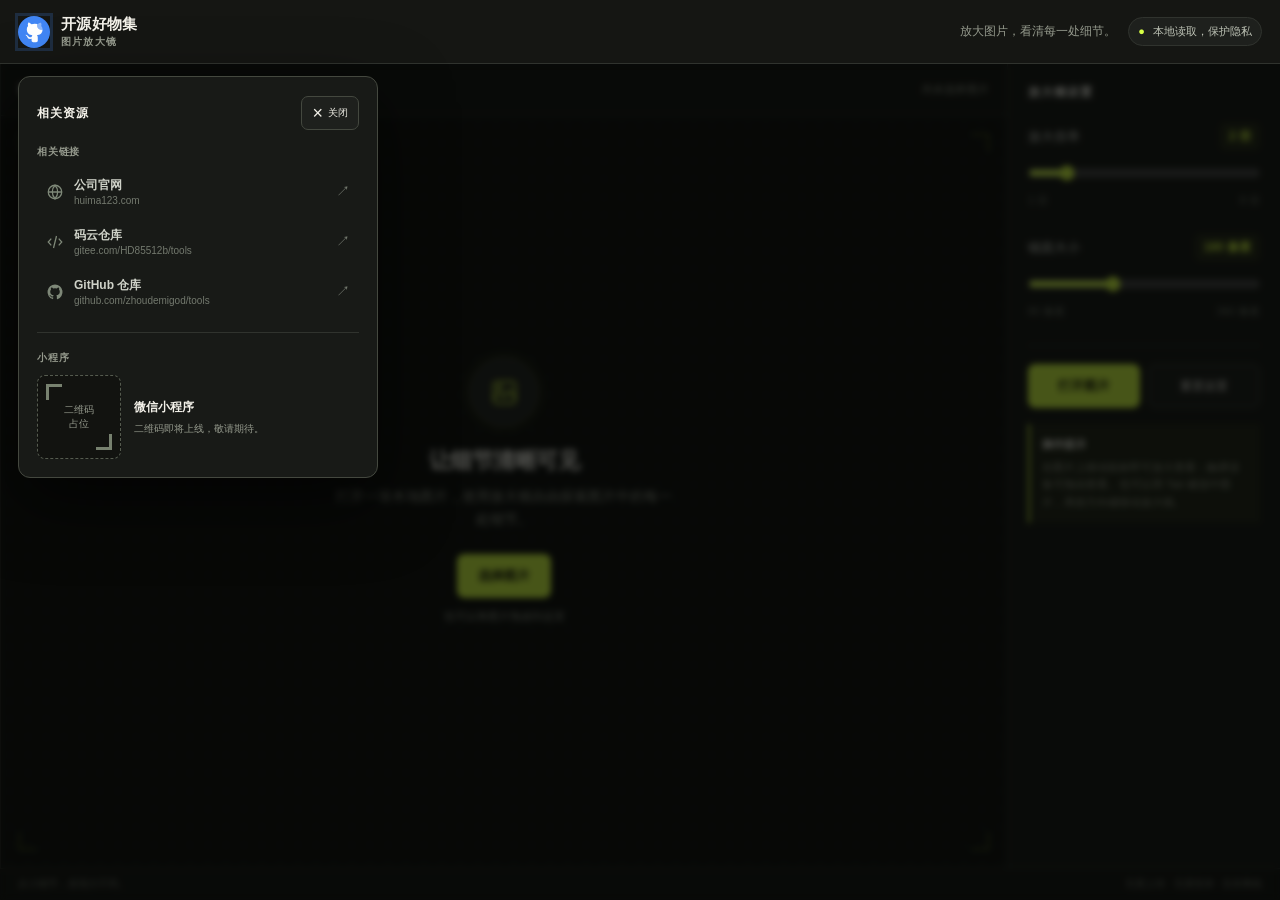
<file: image-magnifier/index.html>
<!doctype html>
<html lang="zh-CN">
<head>
  <meta charset="utf-8">
  <meta name="viewport" content="width=device-width, initial-scale=1">
  <title>图片放大镜 — 看清每一处细节</title>
  <style>
    /* Shared colors and measurements keep the offline interface consistent. */
    :root { color-scheme: light; font-family: Inter, "Segoe UI", sans-serif; color: #24312c; background: #f5f6f2; accent-color: #34765a; }
    * { box-sizing: border-box; }
    body { margin: 0; }
    button, input { font: inherit; }
    button { cursor: pointer; }
    button:focus-visible, input:focus-visible, .image-wrap:focus-visible { outline: 3px solid #6aab89; outline-offset: 5px; }
    .app { max-width: 1520px; margin: auto; padding: 20px 24px 12px; }
    header { min-height: 48px; display: flex; justify-content: space-between; align-items: center; gap: 24px; margin-bottom: 16px; }
    .brand { display: inline-flex; align-items: center; gap: 11px; color: #315c8d; }
    .brand-logo { width: 34px; height: 34px; flex: 0 0 auto; }
    .brand-copy { display: flex; align-items: baseline; gap: 12px; }
    .brand-name { color: #4186f5; font-size: 16px; font-weight: 750; letter-spacing: .04em; }
    h1 { color: #24312c; font-size: 15px; font-weight: 550; letter-spacing: 0; margin: 0; padding-left: 12px; border-left: 1px solid #d8dfd8; }
    .header-note { display: flex; align-items: center; gap: 18px; }
    p { color: #738078; line-height: 1.6; margin: 0; font-size: 14px; }
    .privacy { font-size: 12px; color: #65766a; white-space: nowrap; }
    .privacy::before { content: '●'; color: #47946a; margin-right: 8px; }
    .layout { display: grid; grid-template-columns: 200px minmax(0, 1fr) 272px; gap: 14px; align-items: start; transition: grid-template-columns 180ms ease; }
    .layout.resources-collapsed { grid-template-columns: 54px minmax(0, 1fr) 272px; }
    .viewer, aside { border: 1px solid #dee4dc; border-radius: 12px; background: #fff; overflow: hidden; }
    .viewer { min-width: 0; }
    .bar { min-height: 48px; border-bottom: 1px solid #e8ece5; padding: 12px 18px; display: flex; align-items: center; justify-content: space-between; gap: 14px; font-size: 12px; color: #738078; }
    #filename { overflow: hidden; text-overflow: ellipsis; white-space: nowrap; color: #344b3c; }
    #dimensions { white-space: nowrap; }
    .stage { height: clamp(520px, calc(100vh - 190px), 780px); padding: 24px; display: flex; align-items: center; justify-content: center; background-color: #fafbf8; background-image: radial-gradient(#dce2d9 .7px, transparent .7px); background-size: 14px 14px; }
    .stage.dragging { background-color: #e5f0e8; outline: 2px dashed #34765a; outline-offset: -10px; }
    .empty { text-align: center; max-width: 310px; }
    .icon { margin: 0 auto 22px; width: 64px; height: 64px; border: 1px solid #d8e5d9; border-radius: 18px; display: grid; place-items: center; background: #eff5ed; color: #34765a; }
    .empty h2 { font-size: 21px; font-weight: 550; letter-spacing: -.025em; margin: 0 0 10px; }
    .primary { border: 0; border-radius: 8px; background: #34765a; color: white; padding: 12px 20px; font-weight: 600; font-size: 13px; }
    .primary:hover { background: #285e47; }
    .empty .primary { margin: 24px 0 12px; }
    .small { font-size: 11px; }
    .image-wrap { position: relative; max-width: 100%; line-height: 0; touch-action: none; cursor: crosshair; }
    #photo { display: block; max-width: 100%; max-height: min(732px, calc(100vh - 238px)); width: auto; height: auto; user-select: none; }
    #lens { position: absolute; pointer-events: none; border: 3px solid white; border-radius: 50%; box-shadow: 0 0 0 1px #304b3e55, 0 8px 24px #172c3c33; background-repeat: no-repeat; background-color: #edf0eb; }
    #lens::after { content: ''; position: absolute; width: 12px; height: 12px; top: 50%; left: 50%; transform: translate(-50%, -50%); border: 1px solid #ffffffc0; border-radius: 50%; box-shadow: 0 0 0 1px #0003; }
    aside { padding: 20px; }
    aside h2 { margin: 0 0 22px; font-size: 15px; font-weight: 650; }
    .resource-panel { min-width: 0; padding: 14px; transition: padding 180ms ease; }
    .resource-panel-header { display: flex; align-items: center; justify-content: space-between; gap: 8px; min-height: 34px; }
    .resource-panel-header h2 { margin: 0; color: #344b3c; font-size: 14px; white-space: nowrap; }
    .panel-toggle { min-width: 36px; min-height: 36px; display: inline-flex; align-items: center; justify-content: center; gap: 5px; border: 1px solid #dbe2d8; border-radius: 7px; background: #fff; color: #526257; font-size: 11px; }
    .panel-toggle:hover { color: #315c8d; background: #f3f6f2; }
    .panel-toggle:focus-visible { outline: 3px solid #6aab89; outline-offset: 2px; }
    .toggle-icon { font-size: 18px; line-height: 1; }
    .resource-panel-body { margin-top: 12px; }
    .resources-collapsed .resource-panel { padding: 10px 8px; }
    .resources-collapsed .panel-title, .resources-collapsed .toggle-text { display: none; }
    .control { margin-bottom: 24px; }
    .label-row { display: flex; align-items: center; justify-content: space-between; font-size: 13px; margin-bottom: 15px; }
    output { font-size: 12px; font-weight: 650; background: #edf4ed; padding: 5px 9px; border-radius: 6px; color: #34765a; }
    input[type=range] { width: 100%; margin: 0; cursor: pointer; }
    .ends { display: flex; justify-content: space-between; color: #8a958d; font-size: 11px; margin-top: 8px; }
    .buttons { border-top: 1px solid #e8ece5; padding-top: 18px; display: grid; grid-template-columns: 1fr 1fr; gap: 8px; }
    .secondary { border: 1px solid #dbe2d8; border-radius: 8px; background: white; padding: 11px; color: #526257; font-size: 12px; }
    .secondary:hover { background: #f5f7f2; }
    .tip { background: #f4f7f0; border-radius: 8px; padding: 12px; margin-top: 16px; font-size: 11px; }
    .tip strong { display: block; color: #526b53; margin-bottom: 5px; font-weight: 600; }
    .resource-section { border-top: 1px solid #e8ece5; margin-top: 18px; padding-top: 18px; }
    .resource-panel .resource-section:first-child { margin-top: 0; padding-top: 0; border-top: 0; }
    .section-heading { display: block; margin-bottom: 10px; color: #7b877f; font-size: 11px; font-weight: 650; letter-spacing: .08em; }
    .resource-list { display: grid; gap: 5px; }
    .resource-link { min-height: 42px; display: flex; align-items: center; gap: 10px; padding: 8px 9px; border-radius: 7px; color: #31433a; text-decoration: none; transition: background-color 160ms ease, color 160ms ease; }
    .resource-link:hover { color: #315c8d; background: #f3f6f2; }
    .resource-link:focus-visible { outline: 3px solid #6aab89; outline-offset: 2px; }
    .resource-icon { width: 18px; height: 18px; flex: 0 0 auto; color: #5d7166; }
    .resource-copy { min-width: 0; display: grid; gap: 1px; }
    .resource-copy strong { font-size: 12px; font-weight: 650; }
    .resource-copy span { overflow: hidden; color: #89938d; font-size: 10px; text-overflow: ellipsis; white-space: nowrap; }
    .resource-arrow { margin-left: auto; color: #9da69f; font-size: 14px; }
    .qr-block { display: grid; grid-template-columns: 84px 1fr; align-items: center; gap: 13px; }
    .qr-placeholder { width: 84px; height: 84px; position: relative; display: grid; place-items: center; border: 1px dashed #aebbb2; border-radius: 8px; background: #f8faf7; color: #849087; font-size: 10px; text-align: center; }
    .qr-placeholder::before, .qr-placeholder::after { content: ''; position: absolute; width: 13px; height: 13px; border: 3px solid #567263; }
    .qr-placeholder::before { top: 8px; left: 8px; border-right: 0; border-bottom: 0; }
    .qr-placeholder::after { right: 8px; bottom: 8px; border-top: 0; border-left: 0; }
    .qr-copy strong { display: block; margin-bottom: 5px; color: #344b3c; font-size: 12px; }
    .qr-copy p { font-size: 10px; line-height: 1.5; }
    footer { display: flex; justify-content: space-between; gap: 16px; padding: 12px 2px 0; font-size: 10px; color: #879185; }
    #status { color: #526b53; font-size: 12px; min-height: 20px; margin-top: 12px; }
    [hidden] { display: none !important; }
    @media (max-width: 1100px) { .layout { grid-template-columns: 200px minmax(0, 1fr); } .layout.resources-collapsed { grid-template-columns: 54px minmax(0, 1fr); } .settings-panel { grid-column: 1 / -1; } }
    @media (max-width: 760px) { .app { padding: 16px 12px 10px; } header { align-items: flex-start; flex-direction: column; gap: 10px; margin-bottom: 14px; } .brand-copy { align-items: flex-start; flex-direction: column; gap: 2px; } h1 { padding: 0; border: 0; font-size: 13px; } .header-note { width: 100%; justify-content: space-between; gap: 12px; } .header-note p { font-size: 12px; } .layout, .layout.resources-collapsed { grid-template-columns: minmax(0, 1fr); } .resource-panel, .viewer, .settings-panel { grid-column: 1; } .stage { height: min(66vh, 560px); min-height: 360px; padding: 16px; } #photo { max-height: calc(min(66vh, 560px) - 32px); } aside { padding: 20px; } .resources-collapsed .resource-panel { padding: 10px 14px; } footer { flex-wrap: wrap; } }
    @media (prefers-reduced-motion: reduce) { .layout, .resource-panel, .resource-link { transition-duration: .01ms; } }

    /* Open Goodies workbench — shares the visual system of the poster studio. */
    :root {
      color-scheme: dark;
      color: #f3f1e9;
      background: #111210;
      accent-color: #d7ff45;
      --panel: #181a17;
      --panel-soft: #1e201d;
      --panel-raised: #242622;
      --line: #30332e;
      --line-strong: #44483f;
      --text: #f3f1e9;
      --muted: #959a8d;
      --accent: #d7ff45;
      --accent-ink: #171b09;
      --brand: #4186f5;
    }
    body { min-width: 320px; background: #111210; color: var(--text); }
    button:focus-visible, input:focus-visible, .image-wrap:focus-visible, .resource-link:focus-visible {
      outline: 2px solid var(--accent);
      outline-offset: 2px;
    }
    .app {
      width: 100%;
      max-width: none;
      min-height: 100vh;
      display: grid;
      grid-template-rows: 64px minmax(0, 1fr) auto;
      margin: 0;
      padding: 0;
    }
    header {
      position: relative;
      z-index: 10;
      min-height: 64px;
      margin: 0;
      padding: 0 18px;
      border-bottom: 1px solid var(--line);
      background: #151613;
    }
    .brand { gap: 11px; color: var(--text); }
    .brand-logo { width: 32px; height: 32px; }
    .brand-copy { display: grid; align-items: center; gap: 1px; }
    .brand-name { color: var(--text); font-size: 15px; font-weight: 750; letter-spacing: .02em; white-space: nowrap; }
    h1 {
      padding: 0;
      border: 0;
      color: var(--muted);
      font-size: 10px;
      font-weight: 600;
      letter-spacing: .12em;
      text-transform: uppercase;
    }
    .header-note { gap: 12px; }
    .header-note p { color: var(--muted); font-size: 12px; }
    .privacy {
      padding: 6px 9px;
      border: 1px solid var(--line);
      border-radius: 999px;
      background: var(--panel-soft);
      color: #bdc2b5;
      font-size: 11px;
    }
    .privacy::before { color: var(--accent); }
    .layout {
      min-height: 0;
      display: grid;
      grid-template-columns: 216px minmax(380px, 1fr) 272px;
      gap: 0;
      align-items: stretch;
      transition: grid-template-columns 180ms ease;
    }
    .layout.resources-collapsed { grid-template-columns: 54px minmax(380px, 1fr) 272px; }
    .viewer, aside {
      border: 0;
      border-radius: 0;
      background: var(--panel);
      color: var(--text);
    }
    .viewer {
      min-width: 0;
      border-right: 1px solid var(--line);
      border-left: 1px solid var(--line);
      background: #0f100e;
    }
    .bar {
      min-height: 52px;
      padding: 0 18px;
      border-bottom: 1px solid var(--line);
      background: #151613;
      color: var(--muted);
      font-size: 11px;
      letter-spacing: .02em;
    }
    #filename { color: var(--text); font-weight: 650; }
    .stage {
      position: relative;
      height: clamp(560px, calc(100vh - 148px), 860px);
      min-height: 0;
      padding: 28px;
      overflow: hidden;
      background-color: #10110f;
      background-image: radial-gradient(circle, #2a2c27 .8px, transparent .8px);
      background-size: 18px 18px;
    }
    .stage::before {
      content: "";
      position: absolute;
      inset: 18px;
      pointer-events: none;
      opacity: .42;
      background:
        linear-gradient(var(--accent), var(--accent)) left top / 18px 1px no-repeat,
        linear-gradient(var(--accent), var(--accent)) left top / 1px 18px no-repeat,
        linear-gradient(var(--accent), var(--accent)) right top / 18px 1px no-repeat,
        linear-gradient(var(--accent), var(--accent)) right top / 1px 18px no-repeat,
        linear-gradient(var(--accent), var(--accent)) left bottom / 18px 1px no-repeat,
        linear-gradient(var(--accent), var(--accent)) left bottom / 1px 18px no-repeat,
        linear-gradient(var(--accent), var(--accent)) right bottom / 18px 1px no-repeat,
        linear-gradient(var(--accent), var(--accent)) right bottom / 1px 18px no-repeat;
    }
    .stage.dragging { background-color: #171b12; outline: 2px dashed var(--accent); outline-offset: -12px; }
    .empty { position: relative; z-index: 1; max-width: 340px; }
    .empty h2 { margin-bottom: 9px; color: var(--text); font-size: 22px; font-weight: 700; }
    p { color: var(--muted); }
    .icon {
      width: 68px;
      height: 68px;
      margin-bottom: 20px;
      border: 1px solid #4d5345;
      border-radius: 50%;
      background: var(--panel-raised);
      color: var(--accent);
      box-shadow: 0 0 0 8px rgba(215, 255, 69, .035);
    }
    .primary, .secondary, .panel-toggle {
      min-height: 36px;
      border: 1px solid var(--line-strong);
      border-radius: 7px;
      background: var(--panel-soft);
      color: var(--text);
      transition: border-color 160ms ease, background 160ms ease, color 160ms ease, transform 120ms ease;
    }
    .primary { border-color: var(--accent); background: var(--accent); color: var(--accent-ink); font-weight: 750; }
    .primary:hover { background: #e0ff6d; }
    .secondary:hover, .panel-toggle:hover { border-color: #686d5e; background: #292c27; color: var(--text); }
    .primary:active, .secondary:active, .panel-toggle:active { transform: translateY(1px); }
    .empty .primary { margin: 24px 0 10px; }
    #photo { max-height: min(812px, calc(100vh - 204px)); box-shadow: 0 22px 60px rgba(0, 0, 0, .32); }
    #lens {
      border: 3px solid var(--accent);
      background-color: #20231d;
      box-shadow: 0 0 0 1px rgba(0, 0, 0, .7), 0 14px 38px rgba(0, 0, 0, .46);
    }
    #lens::after { border-color: rgba(215, 255, 69, .86); box-shadow: 0 0 0 1px rgba(0, 0, 0, .72); }
    aside { padding: 20px; }
    aside h2 { color: var(--text); font-size: 12px; letter-spacing: .08em; text-transform: uppercase; }
    .resource-panel { min-width: 0; padding: 16px; border-right: 0; }
    .resource-panel-header { min-height: 36px; }
    .resource-panel-header h2 { color: var(--text); font-size: 12px; }
    .panel-toggle { min-width: 34px; min-height: 34px; font-size: 10px; }
    .resource-panel-body { margin-top: 14px; }
    .resource-section { margin-top: 18px; padding-top: 18px; border-top-color: var(--line); }
    .section-heading { color: var(--muted); font-size: 10px; }
    .resource-link { min-height: 44px; color: #cfd2c8; }
    .resource-link:hover { background: var(--panel-soft); color: var(--text); }
    .resource-icon { color: #7e8878; }
    .resource-copy span, .resource-arrow { color: #73796e; }
    .qr-placeholder {
      border-color: #555b4f;
      background: #121310;
      color: var(--muted);
    }
    .qr-placeholder::before, .qr-placeholder::after { border-color: #77816f; }
    .qr-copy strong { color: var(--text); }
    .settings-panel { padding: 20px; }
    .control { margin-bottom: 26px; }
    .label-row { color: #d6d8d0; }
    output { background: rgba(215, 255, 69, .08); color: var(--accent); }
    input[type=range] { accent-color: var(--accent); }
    .ends { color: #70766b; }
    .buttons { padding-top: 18px; border-top-color: var(--line); }
    .tip { border-left: 2px solid var(--accent); border-radius: 0; background: rgba(215, 255, 69, .05); color: var(--muted); }
    .tip strong { color: var(--text); }
    #status { color: var(--accent); }
    footer {
      min-height: 32px;
      padding: 8px 18px;
      border-top: 1px solid var(--line);
      background: #151613;
      color: #777d72;
    }
    @media (max-width: 1100px) {
      .layout { grid-template-columns: 200px minmax(0, 1fr); }
      .layout.resources-collapsed { grid-template-columns: 54px minmax(0, 1fr); }
      .settings-panel { grid-column: 1 / -1; border-top: 1px solid var(--line); }
      .settings-panel { display: grid; grid-template-columns: repeat(2, minmax(0, 1fr)); gap: 0 24px; }
      .settings-panel > h2, .settings-panel > .buttons, .settings-panel > .tip, .settings-panel > #status { grid-column: 1 / -1; }
    }
    @media (max-width: 760px) {
      .app { grid-template-rows: auto auto auto; padding: 0; }
      header { position: sticky; top: 0; align-items: center; flex-direction: row; min-height: 64px; padding: 0 12px; margin: 0; }
      .brand-copy { display: grid; gap: 1px; }
      h1 { font-size: 9px; }
      .header-note p { display: none; }
      .privacy { padding: 5px 8px; }
      .layout, .layout.resources-collapsed { grid-template-columns: minmax(0, 1fr); }
      .viewer { grid-column: 1; grid-row: 1; border: 0; }
      .settings-panel { grid-column: 1; grid-row: 2; display: block; border-top: 1px solid var(--line); }
      .resource-panel { grid-column: 1; grid-row: 3; border-top: 1px solid var(--line); }
      .stage { height: min(68vh, 600px); min-height: 380px; padding: 18px; }
      #photo { max-height: calc(min(68vh, 600px) - 36px); }
      footer { flex-wrap: wrap; }
    }
    @media (max-width: 440px) {
      .privacy { display: none; }
    }
    .brand-trigger { display: grid; place-items: center; flex: none; padding: 0; border: 0; border-radius: 50%; background: transparent; cursor: pointer; }
    .brand-trigger:hover .brand-logo { filter: brightness(1.08); transform: scale(1.04); }
    .brand-trigger[aria-expanded="true"] .brand-logo { box-shadow: 0 0 0 3px rgba(65, 134, 245, .2); }
    .brand-trigger:focus-visible { outline: 2px solid var(--accent); outline-offset: 3px; }
    .brand-logo { transition: filter 160ms ease, transform 160ms ease, box-shadow 160ms ease; }
    .layout, .layout.resources-collapsed { grid-template-columns: minmax(380px, 1fr) 272px; }
    .resource-backdrop { position: fixed; z-index: 29; inset: 64px 0 0; background: rgba(4, 5, 4, .68); backdrop-filter: blur(3px); }
    .resource-panel, .resources-collapsed .resource-panel {
      position: fixed;
      z-index: 30;
      top: 76px;
      left: 18px;
      width: min(360px, calc(100vw - 36px));
      max-height: calc(100vh - 94px);
      min-height: 0;
      overflow: auto;
      padding: 18px;
      border: 1px solid var(--line-strong);
      border-radius: 12px;
      background: var(--panel);
      box-shadow: 0 24px 70px rgba(0, 0, 0, .56);
    }
    .resources-collapsed .panel-title, .resources-collapsed .toggle-text { display: initial; }
    .panel-toggle { width: auto; padding: 0 10px; }
    @media (max-width: 1100px) {
      .layout, .layout.resources-collapsed { grid-template-columns: minmax(0, 1fr) 260px; }
      .settings-panel { grid-column: auto; display: block; border-top: 0; }
      .settings-panel > h2, .settings-panel > .buttons, .settings-panel > .tip, .settings-panel > #status { grid-column: auto; }
    }
    @media (max-width: 760px) {
      .layout, .layout.resources-collapsed { grid-template-columns: minmax(0, 1fr); }
      .resource-panel, .resources-collapsed .resource-panel { top: 76px; left: 12px; width: calc(100vw - 24px); }
    }
  </style>
</head>
<body>
  <main class="app">
    <header>
      <div class="brand">
        <button class="brand-trigger" id="brandTrigger" type="button" aria-haspopup="dialog" aria-expanded="true" aria-controls="resourcePanel" aria-label="打开或关闭相关链接">
        <svg class="brand-logo" viewBox="0 0 1024 1024" version="1.1" xmlns="http://www.w3.org/2000/svg" width="200" height="200" aria-hidden="true"><path d="M512 512m-512 0a512 512 0 1 0 1024 0 512 512 0 1 0-1024 0Z" fill="#4186F5"></path><path d="M611.944 302.056c0-15.701 2.75-30.802 7.816-44.917a384.238 384.238 0 0 0-186.11 2.956c-74.501-50.063-93.407-71.902-107.975-39.618a136.243 136.243 0 0 0-3.961 102.287 149.515 149.515 0 0 0-39.949 104.806c0 148.743 92.139 181.875 179.961 191.61a83.898 83.898 0 0 0-25.192 51.863c-40.708 22.518-91.94 8.261-115.181-32.058a83.117 83.117 0 0 0-60.466-39.98s-38.871-0.361-2.879 23.408a102.97 102.97 0 0 1 43.912 56.906s23.398 75.279 133.531 51.863v65.913c0 10.443 13.548 42.63 102.328 42.63 71.275 0 94.913-30.385 94.913-42.987V690.485a90.052 90.052 0 0 0-26.996-72.03c83.996-9.381 173.328-40.204 179.6-176.098a164.706 164.706 0 0 1-21.129 1.365c-84.07 0-152.223-63.426-152.223-141.666z" fill="#FFFFFF"></path><path d="M743.554 322.765a136.267 136.267 0 0 0-3.961-102.289s-32.396-10.445-107.979 39.618a385.536 385.536 0 0 0-11.853-2.956 132.623 132.623 0 0 0-7.816 44.917c0 78.24 68.152 141.667 152.222 141.667 7.171 0 14.222-0.472 21.129-1.365 0.231-5.03 0.363-10.187 0.363-15.509a149.534 149.534 0 0 0-42.105-104.083z" fill="#FFFFFF" opacity=".4"></path></svg>
        </button>
        <div class="brand-copy">
          <span class="brand-name">开源好物集</span>
          <h1>图片放大镜</h1>
        </div>
      </div>
      <div class="header-note"><p>放大图片，看清每一处细节。</p><span class="privacy">本地读取，保护隐私</span></div>
    </header>
    <div class="resource-backdrop" id="resourceBackdrop" aria-hidden="true"></div>
    <div class="layout" id="layout">
      <aside class="resource-panel" id="resourcePanel" role="dialog" aria-modal="true" aria-labelledby="resource-panel-title">
        <div class="resource-panel-header">
          <h2 class="panel-title" id="resource-panel-title">相关资源</h2>
          <button class="panel-toggle" id="resourceToggle" type="button" aria-label="关闭相关链接" title="关闭相关链接"><span class="toggle-icon" id="toggleIcon" aria-hidden="true">×</span><span class="toggle-text" id="toggleText">关闭</span></button>
        </div>
        <div class="resource-panel-body" id="resourceBody">
          <nav class="resource-section" aria-label="开源好物集相关链接">
            <span class="section-heading">相关链接</span>
            <div class="resource-list">
              <a class="resource-link" href="https://www.huima123.com" target="_blank" rel="noopener noreferrer">
                <svg class="resource-icon" viewBox="0 0 24 24" fill="none" stroke="currentColor" stroke-width="1.7" aria-hidden="true"><circle cx="12" cy="12" r="9"/><path d="M3 12h18M12 3c2.4 2.5 3.6 5.5 3.6 9S14.4 18.5 12 21c-2.4-2.5-3.6-5.5-3.6-9S9.6 5.5 12 3Z"/></svg>
                <span class="resource-copy"><strong>公司官网</strong><span>huima123.com</span></span><span class="resource-arrow">↗</span>
              </a>
              <a class="resource-link" href="https://gitee.com/HD85512b/tools" target="_blank" rel="noopener noreferrer">
                <svg class="resource-icon" viewBox="0 0 24 24" fill="none" stroke="currentColor" stroke-width="1.7" aria-hidden="true"><path d="M7 7.5 3 12l4 4.5M17 7.5l4 4.5-4 4.5M14 4l-4 16"/></svg>
                <span class="resource-copy"><strong>码云仓库</strong><span>gitee.com/HD85512b/tools</span></span><span class="resource-arrow">↗</span>
              </a>
              <a class="resource-link" href="https://github.com/zhoudemigod/tools" target="_blank" rel="noopener noreferrer">
                <svg class="resource-icon" viewBox="0 0 24 24" fill="currentColor" aria-hidden="true"><path d="M12 2a10 10 0 0 0-3.16 19.49c.5.09.68-.22.68-.48v-1.86c-2.78.6-3.37-1.18-3.37-1.18-.45-1.16-1.11-1.47-1.11-1.47-.91-.62.07-.61.07-.61 1 .07 1.53 1.03 1.53 1.03.9 1.53 2.35 1.09 2.92.83.09-.65.35-1.09.64-1.34-2.22-.25-4.55-1.11-4.55-4.94 0-1.09.39-1.98 1.03-2.68-.1-.25-.45-1.27.1-2.64 0 0 .84-.27 2.75 1.02A9.6 9.6 0 0 1 12 6.84a9.6 9.6 0 0 1 2.5.34c1.91-1.29 2.75-1.02 2.75-1.02.55 1.37.2 2.39.1 2.64.64.7 1.03 1.59 1.03 2.68 0 3.84-2.34 4.69-4.56 4.94.36.31.68.92.68 1.86v2.74c0 .27.18.58.69.48A10 10 0 0 0 12 2Z"/></svg>
                <span class="resource-copy"><strong>GitHub 仓库</strong><span>github.com/zhoudemigod/tools</span></span><span class="resource-arrow">↗</span>
              </a>
            </div>
          </nav>
          <section class="resource-section" aria-labelledby="mini-program-title">
            <span class="section-heading">小程序</span>
            <div class="qr-block">
              <div class="qr-placeholder" role="img" aria-label="小程序二维码占位符">二维码<br>占位</div>
              <div class="qr-copy"><strong id="mini-program-title">微信小程序</strong><p>二维码即将上线，敬请期待。</p></div>
            </div>
          </section>
        </div>
      </aside>
      <section class="viewer" aria-label="图片查看区域">
        <div class="bar"><span id="filename">图片工作区</span><span id="dimensions">尚未选择图片</span></div>
        <div class="stage" id="stage">
          <div class="empty" id="empty">
            <div class="icon"><svg width="29" height="29" viewBox="0 0 24 24" fill="none" stroke="currentColor" stroke-width="1.4" aria-hidden="true"><rect x="3" y="3" width="18" height="18" rx="3"/><circle cx="8" cy="8" r="1.5"/><path d="m3 17 5-5 4 4 4-6 5 7"/></svg></div>
            <h2>让细节清晰可见</h2><p>打开一张本地图片，使用放大镜自由探索图片中的每一处细节。</p>
            <button class="primary" id="open">选择图片</button><p class="small">也可以将图片拖放到这里</p>
          </div>
          <div class="image-wrap" id="wrap" tabindex="0" role="group" aria-label="图片放大区域，可移动鼠标或使用方向键查看细节。" hidden><img id="photo" alt="已选择的图片" draggable="false"><div id="lens" hidden></div></div>
        </div>
      </section>
      <aside class="settings-panel" aria-label="放大镜设置">
        <h2>放大镜设置</h2>
        <div class="control"><div class="label-row"><label for="zoom">放大倍率</label><output id="zoomValue" for="zoom">2 倍</output></div><input id="zoom" type="range" min="1" max="8" step="0.25" value="2"><div class="ends"><span>1 倍</span><span>8 倍</span></div></div>
        <div class="control"><div class="label-row"><label for="size">镜面大小</label><output id="sizeValue" for="size">180 像素</output></div><input id="size" type="range" min="80" max="360" step="10" value="180"><div class="ends"><span>80 像素</span><span>360 像素</span></div></div>
        <div class="buttons"><button class="primary" id="replace">打开图片</button><button class="secondary" id="reset">重置设置</button></div>
        <p class="tip"><strong>操作提示</strong>在图片上移动鼠标即可放大查看；触屏设备可拖动查看。也可以用 Tab 键选中图片，再按方向键移动放大镜。</p>
        <p id="status" role="status" aria-live="polite"></p>
      </aside>
    </div>
    <footer><span>从小细节，发现大不同。</span><span>无需上传 · 无需登录 · 支持离线</span></footer>
    <input id="file" type="file" accept="image/*" hidden>
  </main>
  <script>
    'use strict';
    /** UI elements, shared by the viewer and its settings. */
    const ui = Object.fromEntries(['file','open','replace','reset','stage','empty','wrap','photo','lens','zoom','size','zoomValue','sizeValue','filename','dimensions','status','layout','brandTrigger','resourcePanel','resourceBackdrop','resourceToggle','resourceBody','toggleIcon','toggleText'].map(id => [id, document.getElementById(id)]));
    /** Relative lens position stays stable when the image resizes. */
    const point = { x: 0.5, y: 0.5 };
    /** Active object URL is released when another image replaces it. */
    let activeUrl = '';
    /** Request sequence prevents an earlier slow file from replacing a newer one. */
    let requestId = 0;

    /** Paint the lens using the displayed image scale rather than natural pixels. */
    function render() {
      // 1. Update readable settings, even before a photo is loaded.
      ui.zoomValue.value = `${Number(ui.zoom.value)} 倍`;
      ui.sizeValue.value = `${ui.size.value} 像素`;
      if (!activeUrl) return;
      /** Display dimensions in CSS pixels. */
      const bounds = ui.photo.getBoundingClientRect();
      /** Requested diameter, limited by viewport width on small devices. */
      const diameter = Math.min(Number(ui.size.value), Math.max(60, ui.stage.clientWidth - 16));
      /** Magnification relative to the fitted preview. */
      const zoom = Number(ui.zoom.value);
      /** Lens center in displayed-image coordinates. */
      const x = point.x * bounds.width, y = point.y * bounds.height;
      // 2. WHY: matching the background origin to the pointer keeps the inspected detail centered.
      Object.assign(ui.lens.style, { width: `${diameter}px`, height: `${diameter}px`, left: `${x - diameter / 2}px`, top: `${y - diameter / 2}px`, backgroundSize: `${bounds.width * zoom}px ${bounds.height * zoom}px`, backgroundPosition: `${(diameter - 6) / 2 - x * zoom}px ${(diameter - 6) / 2 - y * zoom}px` });
    }

    /** Show or hide the brand resource dialog and expose its current state to assistive technology.
     * @param {boolean} open Whether the resource dialog should be visible.
     */
    function setResourceDialogOpen(open) {
      ui.resourcePanel.hidden = !open;
      ui.resourceBackdrop.hidden = !open;
      ui.resourceBody.hidden = false;
      ui.brandTrigger.setAttribute('aria-expanded', String(open));
      render();
    }

    /** Decode a local image before replacing the current preview.
     * @param {File} file Local image selected or dropped by the user.
     */
    async function loadImage(file) {
      // 1. Reject non-images while leaving the existing preview usable.
      if (!file) return;
      if (!file.type.startsWith('image/')) { ui.status.textContent = '请选择浏览器支持的图片文件。'; return; }
      /** This file's sequence number and temporary browser-only URL. */
      const ticket = ++requestId, url = URL.createObjectURL(file);
      /** Offscreen decoder prevents broken images from replacing a valid preview. */
      const candidate = new Image();
      ui.status.textContent = '正在打开图片…';
      try {
        // 2. Decode first; ignore stale requests after a newer selection.
        candidate.src = url;
        await candidate.decode();
        if (ticket !== requestId) { URL.revokeObjectURL(url); return; }
        if (activeUrl) URL.revokeObjectURL(activeUrl);
        activeUrl = url;
        ui.photo.src = url;
        ui.photo.alt = file.name;
        ui.lens.style.backgroundImage = `url("${url}")`;
        ui.empty.hidden = true;
        ui.wrap.hidden = false;
        ui.lens.hidden = false;
        point.x = point.y = 0.5;
        ui.filename.textContent = file.name;
        ui.dimensions.textContent = `${candidate.naturalWidth} × ${candidate.naturalHeight}`;
        ui.status.textContent = '图片已就绪，可以开始查看。';
        // 3. Wait for the new visible image to obtain its displayed dimensions.
        await ui.photo.decode();
        if (ticket === requestId) render();
      } catch {
        URL.revokeObjectURL(url);
        if (ticket === requestId) ui.status.textContent = '无法打开这张图片，请尝试其他图片文件。';
      }
    }

    /** Track a pointer within image boundaries.
     * @param {PointerEvent} event Mouse, pen, or touch position.
     */
    function moveLens(event) {
      /** Current visible image bounds. */
      const bounds = ui.photo.getBoundingClientRect();
      // 1. Clamp sampling to the image, including captured touch movement outside it.
      point.x = Math.max(0, Math.min(1, (event.clientX - bounds.left) / bounds.width));
      point.y = Math.max(0, Math.min(1, (event.clientY - bounds.top) / bounds.height));
      // 2. Reveal the lens and synchronize its background.
      ui.lens.hidden = false;
      render();
    }

    /** Open the native picker; clearing its value allows selecting the same file again. */
    function openPicker() { ui.file.value = ''; ui.file.click(); }
    ui.open.addEventListener('click', openPicker);
    ui.replace.addEventListener('click', openPicker);
    ui.file.addEventListener('change', () => loadImage(ui.file.files[0]));
    ui.zoom.addEventListener('input', render);
    ui.size.addEventListener('input', render);
    /** The logo toggles the resource dialog; its close button, backdrop and Escape dismiss it. */
    ui.brandTrigger.addEventListener('click', () => setResourceDialogOpen(ui.brandTrigger.getAttribute('aria-expanded') !== 'true'));
    ui.resourceToggle.addEventListener('click', () => { setResourceDialogOpen(false); ui.brandTrigger.focus(); });
    ui.resourceBackdrop.addEventListener('click', () => setResourceDialogOpen(false));
    document.addEventListener('keydown', event => { if (event.key === 'Escape' && ui.brandTrigger.getAttribute('aria-expanded') === 'true') setResourceDialogOpen(false); });
    /** Restore defaults without discarding the user's image. */
    ui.reset.addEventListener('click', () => { ui.zoom.value = '2'; ui.size.value = '180'; point.x = point.y = 0.5; render(); });
    ui.wrap.addEventListener('pointermove', moveLens);
    /** Capture touch dragging to continue tracking beyond the image edge. */
    ui.wrap.addEventListener('pointerdown', event => { ui.wrap.setPointerCapture(event.pointerId); moveLens(event); });
    /** Hide the lens when leaving with a mouse, but retain touch inspection. */
    ui.wrap.addEventListener('pointerleave', event => { if (event.pointerType === 'mouse') ui.lens.hidden = true; });
    ui.wrap.addEventListener('focus', () => { ui.lens.hidden = false; render(); });
    /** Provide keyboard access with finer steps, or larger steps while Shift is held. */
    ui.wrap.addEventListener('keydown', event => {
      if (!['ArrowLeft','ArrowRight','ArrowUp','ArrowDown'].includes(event.key)) return;
      event.preventDefault();
      /** Relative travel per key press. */
      const step = event.shiftKey ? 0.1 : 0.02;
      point.x = Math.max(0, Math.min(1, point.x + (event.key === 'ArrowRight' ? step : event.key === 'ArrowLeft' ? -step : 0)));
      point.y = Math.max(0, Math.min(1, point.y + (event.key === 'ArrowDown' ? step : event.key === 'ArrowUp' ? -step : 0)));
      ui.lens.hidden = false;
      render();
    });
    /** Allow a dropped file without letting the browser navigate away. */
    ui.stage.addEventListener('dragover', event => { event.preventDefault(); ui.stage.classList.add('dragging'); });
    ui.stage.addEventListener('dragleave', () => ui.stage.classList.remove('dragging'));
    /** Load only the first image because this workspace is intentionally single-image. */
    ui.stage.addEventListener('drop', event => { event.preventDefault(); ui.stage.classList.remove('dragging'); loadImage(event.dataTransfer.files[0]); });
    /** Recalculate sampling when responsive layout changes the preview size. */
    new ResizeObserver(render).observe(ui.photo);
    setResourceDialogOpen(true);
  </script>
</body>
</html>
</file>
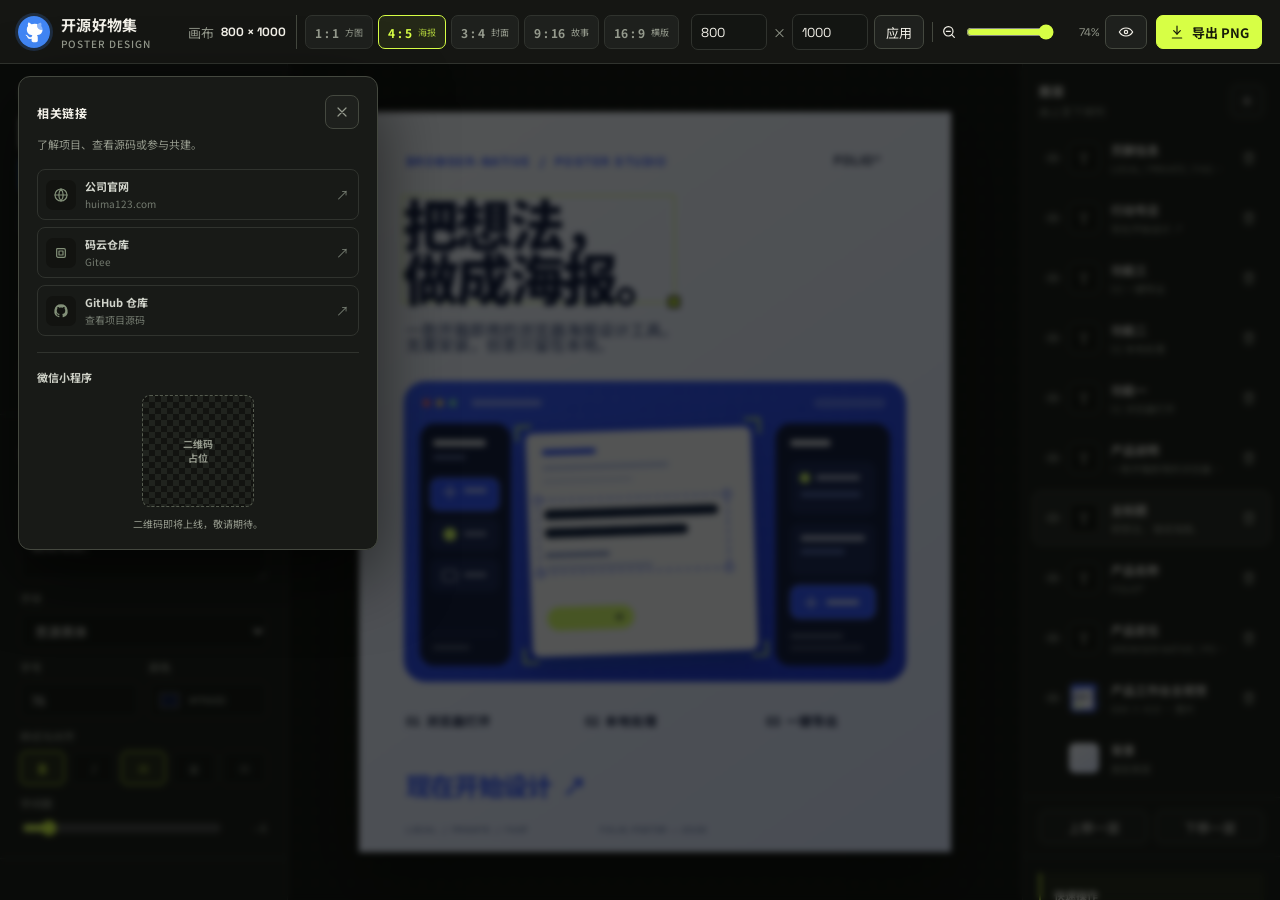
<file: poster-design/index.html>
<!doctype html>
<html lang="zh-CN">
<head>
  <meta charset="UTF-8">
  <meta name="viewport" content="width=device-width, initial-scale=1.0">
  <meta name="description" content="一款支持画布、背景、文字与图层编辑的单页海报设计工具。">
  <title>Folio 海报设计台</title>
  <link rel="preconnect" href="https://fonts.googleapis.com">
  <link rel="preconnect" href="https://fonts.gstatic.com" crossorigin>
  <link href="https://fonts.googleapis.com/css2?family=Ma+Shan+Zheng&family=Noto+Sans+SC:wght@400;500;600;700;800;900&family=Noto+Serif+SC:wght@600;700;900&family=Space+Grotesk:wght@500;600;700&family=ZCOOL+KuaiLe&display=swap" rel="stylesheet">
  <style>
    :root {
      color-scheme: dark;
      --app-bg: #111210;
      --panel: #181a17;
      --panel-soft: #1e201d;
      --panel-raised: #242622;
      --line: #30332e;
      --line-strong: #44483f;
      --text: #f3f1e9;
      --muted: #959a8d;
      --accent: #d7ff45;
      --accent-ink: #171b09;
      --danger: #ff796f;
      --focus: rgba(215, 255, 69, 0.35);
      --radius-sm: 7px;
      --radius-md: 11px;
      --header-height: 64px;
      font-family: "Noto Sans SC", system-ui, sans-serif;
    }

    * { box-sizing: border-box; }

    html, body { height: 100%; }

    body {
      margin: 0;
      overflow: hidden;
      background: var(--app-bg);
      color: var(--text);
      font-size: 13px;
    }

    button, input, select, textarea { font: inherit; }

    button { color: inherit; }

    button:focus-visible,
    input:focus-visible,
    select:focus-visible,
    textarea:focus-visible {
      outline: 2px solid var(--accent);
      outline-offset: 2px;
    }

    .app {
      display: grid;
      grid-template-rows: var(--header-height) minmax(0, 1fr);
      height: 100%;
      min-width: 320px;
    }

    .topbar {
      position: relative;
      z-index: 10;
      display: grid;
      grid-template-areas: "brand controls actions";
      grid-template-columns: minmax(150px, 1fr) minmax(0, auto) minmax(150px, 1fr);
      grid-template-rows: var(--header-height);
      align-items: center;
      gap: 12px;
      min-width: 0;
      padding: 0 18px;
      border-bottom: 1px solid var(--line);
      background: #151613;
    }

    .brand {
      grid-area: brand;
      display: flex;
      align-items: center;
      gap: 11px;
      font-family: "Space Grotesk", "Noto Sans SC", sans-serif;
      font-size: 15px;
      font-weight: 700;
      letter-spacing: 0.02em;
    }

    .brand-mark {
      display: grid;
      place-items: center;
      width: 32px;
      height: 32px;
      flex: none;
    }

    .brand-mark svg { display: block; width: 100%; height: 100%; }

    .brand small {
      display: block;
      margin-top: 1px;
      color: var(--muted);
      font-family: "Noto Sans SC", sans-serif;
      font-size: 10px;
      font-weight: 500;
      letter-spacing: 0.1em;
    }

    .header-controls {
      grid-area: controls;
      display: flex;
      align-items: center;
      justify-content: center;
      gap: 8px;
      min-width: 0;
      height: var(--header-height);
      overflow-x: auto;
      padding: 0 2px;
      scrollbar-width: none;
    }

    .header-controls::-webkit-scrollbar { display: none; }

    .top-actions {
      grid-area: actions;
      display: flex;
      align-items: center;
      justify-content: flex-end;
      gap: 9px;
    }

    .top-actions .button { white-space: nowrap; }

    .button {
      display: inline-flex;
      align-items: center;
      justify-content: center;
      gap: 7px;
      min-height: 34px;
      padding: 0 12px;
      border: 1px solid var(--line-strong);
      border-radius: var(--radius-sm);
      background: var(--panel-soft);
      color: var(--text);
      cursor: pointer;
      transition: border-color 160ms ease, background 160ms ease, color 160ms ease, transform 120ms ease;
    }

    .button:hover { border-color: #686d5e; background: #292c27; }
    .button:active { transform: translateY(1px); }
    .button.primary { border-color: var(--accent); background: var(--accent); color: var(--accent-ink); font-weight: 700; }
    .button.primary:hover { background: #e0ff6d; }
    .button.icon-only { width: 34px; padding: 0; }
    .button:disabled { cursor: not-allowed; opacity: 0.4; }

    .icon {
      width: 16px;
      height: 16px;
      flex: none;
      fill: none;
      stroke: currentColor;
      stroke-linecap: round;
      stroke-linejoin: round;
      stroke-width: 1.8;
    }

    .workspace {
      display: grid;
      grid-template-columns: 288px minmax(380px, 1fr) 258px;
      min-height: 0;
    }

    .sidebar {
      min-height: 0;
      overflow: auto;
      scrollbar-width: thin;
      scrollbar-color: #464a40 transparent;
      background: var(--panel);
    }

    .sidebar.left { border-right: 1px solid var(--line); }
    .sidebar.right { border-left: 1px solid var(--line); }

    .panel-section {
      padding: 20px;
      border-bottom: 1px solid var(--line);
    }

    .section-heading {
      display: flex;
      align-items: center;
      justify-content: space-between;
      gap: 12px;
      margin-bottom: 14px;
    }

    .section-title {
      margin: 0;
      font-size: 12px;
      font-weight: 700;
      letter-spacing: 0.08em;
      text-transform: uppercase;
    }

    .section-note { color: var(--muted); font-size: 11px; }

    .ratio-grid {
      display: grid;
      grid-template-columns: repeat(3, 1fr);
      gap: 7px;
    }

    .ratio-button {
      display: grid;
      gap: 4px;
      min-height: 56px;
      place-items: center;
      padding: 7px 4px;
      border: 1px solid var(--line);
      border-radius: var(--radius-sm);
      background: var(--panel-soft);
      color: var(--muted);
      cursor: pointer;
      transition: 160ms ease;
    }

    .ratio-button:hover { border-color: var(--line-strong); color: var(--text); }
    .ratio-button.active { border-color: var(--accent); background: rgba(215, 255, 69, 0.08); color: var(--accent); }
    .ratio-button strong { font-size: 12px; }
    .ratio-button span { font-size: 9px; }

    .ratio-shape {
      display: block;
      width: 16px;
      height: 20px;
      border: 1.5px solid currentColor;
      border-radius: 2px;
    }

    .ratio-shape.square { height: 16px; }
    .ratio-shape.landscape { width: 22px; height: 14px; }
    .ratio-shape.story { width: 12px; height: 21px; }

    .field-row {
      display: grid;
      grid-template-columns: 1fr 18px 1fr;
      align-items: end;
      gap: 7px;
      margin-top: 13px;
    }

    .field-row .times { padding-bottom: 9px; color: var(--muted); text-align: center; }

    .field { display: grid; gap: 7px; min-width: 0; }

    .field label,
    .field-label { color: var(--muted); font-size: 11px; font-weight: 500; }

    .input,
    .select,
    .textarea {
      width: 100%;
      border: 1px solid var(--line);
      border-radius: var(--radius-sm);
      background: #131512;
      color: var(--text);
      transition: border-color 160ms ease, background 160ms ease;
    }

    .input, .select { height: 36px; padding: 0 10px; }
    .textarea { min-height: 74px; padding: 9px 10px; resize: vertical; line-height: 1.55; }
    .input:hover, .select:hover, .textarea:hover { border-color: var(--line-strong); }
    .input:disabled, .select:disabled, .textarea:disabled { opacity: 0.45; cursor: not-allowed; }

    .full-button { width: 100%; margin-top: 9px; }

    .swatch-grid {
      display: grid;
      grid-template-columns: repeat(6, 36px);
      gap: 6px;
      justify-content: start;
    }

    .swatch {
      position: relative;
      aspect-ratio: 1;
      padding: 0;
      overflow: hidden;
      border: 2px solid transparent;
      border-radius: 6px;
      background: var(--swatch);
      cursor: pointer;
      transition: border-color 160ms ease, transform 160ms ease;
    }

    .swatch:hover { transform: translateY(-2px); }
    .swatch.active { border-color: var(--accent); box-shadow: 0 0 0 1px var(--panel), 0 0 0 2px var(--accent); }

    .swatch.upload-swatch {
      display: grid;
      place-items: center;
      border: 1px dashed var(--line-strong);
      background: #20221e;
      color: var(--muted);
    }

    .swatch.upload-swatch:hover { border-color: #777d6c; color: var(--text); }
    .swatch.upload-swatch.active { border-style: solid; border-color: var(--accent); color: var(--accent); }
    .swatch.upload-swatch .icon { width: 15px; height: 15px; }

    .custom-background {
      display: grid;
      grid-template-columns: 1fr 1fr;
      gap: 8px;
      margin-top: 13px;
    }

    .color-field {
      display: flex;
      align-items: center;
      gap: 8px;
      height: 36px;
      padding: 5px 8px;
      border: 1px solid var(--line);
      border-radius: var(--radius-sm);
      background: #131512;
    }

    .color-field input[type="color"] {
      width: 23px;
      height: 23px;
      padding: 0;
      border: 0;
      border-radius: 5px;
      background: transparent;
      cursor: pointer;
    }

    .color-field span { overflow: hidden; color: var(--muted); font-family: "Space Grotesk", monospace; font-size: 10px; text-overflow: ellipsis; }

    .editor-grid {
      display: grid;
      grid-template-columns: 1fr 1fr;
      gap: 10px;
    }

    .editor-grid .wide { grid-column: 1 / -1; }

    .style-row {
      display: grid;
      grid-template-columns: repeat(5, 1fr);
      gap: 6px;
    }

    .style-button {
      display: grid;
      place-items: center;
      height: 34px;
      padding: 0;
      border: 1px solid var(--line);
      border-radius: 6px;
      background: #131512;
      color: var(--muted);
      cursor: pointer;
    }

    .style-button:hover { color: var(--text); border-color: var(--line-strong); }
    .style-button.active { border-color: var(--accent); background: rgba(215, 255, 69, 0.08); color: var(--accent); }
    .style-button:disabled { opacity: 0.4; cursor: not-allowed; }

    .range-row { display: flex; align-items: center; gap: 10px; }
    .range-row input[type="range"] { width: 100%; accent-color: var(--accent); }
    .range-value { min-width: 34px; color: var(--muted); font-family: "Space Grotesk", monospace; text-align: right; }

    .stage-column {
      display: grid;
      grid-template-rows: minmax(0, 1fr);
      min-width: 0;
      min-height: 0;
      background: #0f100e;
    }

    .canvas-summary {
      display: flex;
      align-items: center;
      gap: 7px;
      flex: none;
      min-height: 34px;
      padding: 0 10px;
      border-right: 1px solid var(--line-strong);
      color: var(--muted);
    }

    .canvas-summary strong { color: var(--text); font-family: "Space Grotesk", monospace; font-size: 12px; white-space: nowrap; }

    .header-controls .ratio-grid { display: flex; gap: 5px; flex: none; }

    .header-controls .ratio-button {
      display: flex;
      gap: 6px;
      min-height: 34px;
      padding: 0 9px;
      white-space: nowrap;
    }

    .header-controls .ratio-button .ratio-shape { display: none; }
    .header-controls .ratio-button span { color: var(--muted); font-size: 9px; }
    .header-controls .ratio-button.active span { color: var(--accent); opacity: 0.72; }

    .header-size-fields {
      display: flex;
      align-items: center;
      gap: 6px;
      flex: none;
      padding-left: 4px;
    }

    .header-size-fields .input { width: 76px; min-height: 34px; padding: 0 9px; font-family: "Space Grotesk", monospace; }
    .header-size-fields .times { color: var(--muted); }
    .header-size-fields .button { min-height: 34px; padding: 0 11px; }

    .zoom-control { display: flex; align-items: center; gap: 7px; flex: none; padding: 0 4px 0 8px; border-left: 1px solid var(--line-strong); }
    .zoom-control input { width: 88px; accent-color: var(--accent); }
    .zoom-control span { min-width: 36px; color: var(--muted); font-family: "Space Grotesk", monospace; font-size: 11px; text-align: right; }

    .stage-viewport {
      position: relative;
      min-height: 0;
      overflow: hidden;
      padding: 48px;
      background-color: #10110f;
      background-image: radial-gradient(circle, #2a2c27 0.8px, transparent 0.8px);
      background-size: 18px 18px;
      scrollbar-width: thin;
      scrollbar-color: #44483f transparent;
    }

    .canvas-centering {
      display: grid;
      min-width: 100%;
      min-height: 100%;
      place-items: center;
    }

    .canvas-shell {
      position: relative;
      flex: none;
      box-shadow: 0 24px 70px rgba(0, 0, 0, 0.55), 0 0 0 1px rgba(255, 255, 255, 0.1);
      transition: width 180ms ease, height 180ms ease;
    }

    .poster-canvas {
      position: relative;
      width: 100%;
      height: 100%;
      overflow: hidden;
      user-select: none;
      isolation: isolate;
    }

    .canvas-layer {
      position: absolute;
      display: flex;
      align-items: flex-start;
      border: 1px solid transparent;
      cursor: move;
      touch-action: none;
    }

    .canvas-layer:hover { border-color: rgba(255, 255, 255, 0.46); }
    .canvas-layer.selected { border-color: var(--accent); }
    .canvas-layer.editing { border-color: var(--accent); cursor: text; }
    .canvas-layer.preview-mode { border-color: transparent !important; cursor: default; }

    .text-content {
      width: 100%;
      color: inherit;
      font: inherit;
      line-height: 0.96;
      overflow-wrap: normal;
      word-break: normal;
      pointer-events: none;
      white-space: pre;
    }

    .canvas-layer.editing .text-content {
      min-height: 1em;
      outline: none;
      caret-color: var(--accent);
      cursor: text;
      pointer-events: auto;
      user-select: text;
    }

    .resize-handle {
      position: absolute;
      right: -6px;
      bottom: -6px;
      display: none;
      width: 12px;
      height: 12px;
      border: 2px solid #151613;
      border-radius: 2px;
      background: var(--accent);
      cursor: nwse-resize;
    }

    .canvas-layer.selected .resize-handle { display: block; }
    .canvas-layer.editing .resize-handle { display: none; }
    .canvas-layer.preview-mode .resize-handle { display: none; }

    .preview-badge {
      position: absolute;
      top: 14px;
      left: 50%;
      z-index: 20;
      display: none;
      padding: 5px 9px;
      border-radius: 999px;
      background: rgba(17, 18, 16, 0.82);
      color: #fff;
      font-size: 10px;
      letter-spacing: 0.08em;
      pointer-events: none;
      transform: translateX(-50%);
    }

    .preview-badge.visible { display: block; }

    .layers-header {
      display: flex;
      align-items: center;
      justify-content: space-between;
      padding: 18px 16px 12px;
    }

    .layer-add-control { position: relative; }

    .layer-add-menu {
      position: absolute;
      top: calc(100% + 8px);
      right: 0;
      z-index: 70;
      width: 174px;
      padding: 6px;
      border: 1px solid var(--line-strong);
      border-radius: 9px;
      background: #20221e;
      box-shadow: 0 16px 36px rgba(0, 0, 0, 0.45);
    }

    .layer-add-option {
      display: grid;
      grid-template-columns: 30px 1fr;
      align-items: center;
      gap: 9px;
      width: 100%;
      min-height: 42px;
      padding: 5px 8px;
      border: 0;
      border-radius: 6px;
      background: transparent;
      color: var(--text);
      text-align: left;
      cursor: pointer;
    }

    .layer-add-option:hover { background: #30332d; }

    .layer-add-option-icon {
      display: grid;
      place-items: center;
      width: 28px;
      height: 28px;
      border: 1px solid var(--line-strong);
      border-radius: 6px;
      color: var(--muted);
      font-family: "Noto Serif SC", serif;
      font-size: 13px;
      font-weight: 700;
    }

    .layer-add-option-copy strong,
    .layer-add-option-copy small { display: block; }
    .layer-add-option-copy strong { font-size: 12px; }
    .layer-add-option-copy small { margin-top: 2px; color: var(--muted); font-size: 9px; }

    .layers-list { display: grid; gap: 6px; padding: 0 10px 12px; }

    .layer-row {
      display: grid;
      grid-template-columns: 30px 34px minmax(0, 1fr) auto;
      align-items: center;
      min-height: 54px;
      padding: 4px 7px 4px 5px;
      border: 1px solid transparent;
      border-radius: 8px;
      background: transparent;
      cursor: pointer;
      transition: 150ms ease;
    }

    .layer-row:hover { background: var(--panel-soft); }
    .layer-row.active { border-color: #4e5347; background: var(--panel-raised); }
    .layer-row.dimmed { opacity: 0.48; }

    .layer-visibility,
    .layer-delete {
      display: grid;
      place-items: center;
      width: 27px;
      height: 27px;
      padding: 0;
      border: 0;
      border-radius: 5px;
      background: transparent;
      color: var(--muted);
      cursor: pointer;
    }

    .layer-visibility:hover, .layer-delete:hover { background: #30332d; color: var(--text); }
    .layer-delete:hover { color: var(--danger); }

    .layer-thumb {
      display: grid;
      place-items: center;
      width: 30px;
      height: 30px;
      border: 1px solid var(--line-strong);
      border-radius: 6px;
      background: #121310;
      color: var(--muted);
      font-family: "Noto Serif SC", serif;
      font-size: 14px;
      font-weight: 700;
    }

    .layer-thumb.image-thumb { overflow: hidden; border-color: #555a4e; }
    .layer-thumb.image-thumb img { width: 100%; height: 100%; object-fit: cover; }

    .image-content {
      display: block;
      width: 100%;
      height: 100%;
      object-fit: fill;
      pointer-events: none;
      user-select: none;
    }

    .layer-copy { min-width: 0; padding: 0 8px; }
    .layer-copy strong, .layer-copy small { display: block; overflow: hidden; text-overflow: ellipsis; white-space: nowrap; }
    .layer-copy strong { font-size: 12px; font-weight: 600; }
    .layer-copy small { margin-top: 3px; color: var(--muted); font-size: 10px; }

    .background-row { cursor: default; }
    .background-thumb { border: 0; background: var(--current-background); }

    .layer-order-actions {
      display: grid;
      grid-template-columns: 1fr 1fr;
      gap: 7px;
      padding: 12px 16px;
      border-top: 1px solid var(--line);
      border-bottom: 1px solid var(--line);
    }

    .tip-card {
      margin: 16px;
      padding: 13px;
      border-left: 2px solid var(--accent);
      background: rgba(215, 255, 69, 0.05);
      color: var(--muted);
      font-size: 11px;
      line-height: 1.65;
    }

    .tip-card strong { color: var(--text); }

    .toast {
      position: fixed;
      bottom: 22px;
      left: 50%;
      z-index: 100;
      padding: 9px 13px;
      border: 1px solid var(--line-strong);
      border-radius: 8px;
      background: #23251f;
      box-shadow: 0 12px 30px rgba(0, 0, 0, 0.35);
      color: var(--text);
      opacity: 0;
      pointer-events: none;
      transform: translate(-50%, 10px);
      transition: opacity 180ms ease, transform 180ms ease;
    }

    .toast.visible { opacity: 1; transform: translate(-50%, 0); }

    @media (max-width: 1320px) {
      #previewButton .button-label { display: none; }
    }

    @media (max-width: 1240px) {
      .header-controls { gap: 7px; }
      .canvas-summary { padding: 0 8px; }
      .canvas-summary > span,
      .header-controls .ratio-button span { display: none; }
      .header-controls .ratio-button { padding: 0 9px; }
      .header-size-fields .input { width: 68px; }
      .zoom-control input { width: 68px; }
    }

    @media (max-width: 1040px) {
      .workspace { grid-template-columns: 254px minmax(360px, 1fr) 220px; }
      .panel-section { padding: 16px; }
      .topbar { grid-template-columns: minmax(130px, 1fr) minmax(0, auto) minmax(80px, 1fr); gap: 8px; }
      .button .button-label { display: none; }
    }

    @media (max-width: 820px) {
      body { overflow: auto; }
      .app { height: auto; min-height: 100%; }
      .topbar { position: sticky; top: 0; grid-template-areas: "brand controls actions"; grid-template-columns: auto minmax(0, 1fr) auto; padding: 0 12px; }
      .brand { font-size: 13px; }
      .brand small { display: none; }
      .header-controls { justify-content: flex-start; gap: 7px; }
      .zoom-control input { width: 64px; }
      .workspace { grid-template-columns: 1fr; grid-template-rows: auto minmax(620px, 70vh) auto; }
      .sidebar.left { border-right: 0; border-bottom: 1px solid var(--line); }
      .sidebar.right { border-top: 1px solid var(--line); border-left: 0; }
      .sidebar { overflow: visible; }
      .stage-column { grid-row: 1; min-height: 620px; }
      .sidebar.left { grid-row: 2; }
      .sidebar.right { grid-row: 3; }
      .stage-viewport { padding: 28px; }
      .panel-section { padding: 18px; }
    }

    @media (max-width: 560px) {
      .brand > div:last-child { display: none; }
      .header-controls { gap: 6px; }
      .zoom-control { gap: 4px; padding-right: 2px; }
      .zoom-control .icon { display: none; }
      .zoom-control input { width: 52px; }
      .top-actions { gap: 5px; }
      .button { padding: 0 9px; }
    }

    .brand-mark {
      padding: 0;
      border: 0;
      border-radius: 50%;
      background: transparent;
      cursor: pointer;
      transition: filter 160ms ease, transform 160ms ease, box-shadow 160ms ease;
    }
    .brand-mark:hover { filter: brightness(1.08); transform: scale(1.04); }
    .brand-mark[aria-expanded="true"] { box-shadow: 0 0 0 3px rgba(65, 134, 245, .2); }
    .brand-mark:focus-visible { outline: 2px solid var(--accent); outline-offset: 3px; }
    .resource-backdrop {
      position: fixed;
      z-index: 29;
      inset: var(--header-height) 0 0;
      background: rgba(4, 5, 4, .68);
      backdrop-filter: blur(3px);
    }
    .resource-dialog {
      position: fixed;
      z-index: 30;
      top: calc(var(--header-height) + 12px);
      left: 18px;
      width: min(360px, calc(100vw - 36px));
      max-height: calc(100vh - var(--header-height) - 30px);
      overflow: auto;
      padding: 18px;
      border: 1px solid var(--line-strong);
      border-radius: 12px;
      background: var(--panel);
      box-shadow: 0 24px 70px rgba(0, 0, 0, .56);
    }
    .resource-dialog-header { display: flex; align-items: center; justify-content: space-between; gap: 12px; }
    .resource-dialog-title { margin: 0; color: var(--text); font-size: 12px; letter-spacing: .06em; text-transform: uppercase; }
    .resource-close {
      width: 34px;
      height: 34px;
      display: grid;
      place-items: center;
      border: 1px solid var(--line-strong);
      border-radius: 8px;
      background: var(--panel-soft);
      color: var(--muted);
      cursor: pointer;
    }
    .resource-close:hover { border-color: #686d5e; background: #292c27; color: var(--text); }
    .resource-note { margin: 7px 0 16px; color: var(--muted); font-size: 11px; line-height: 1.55; }
    .resource-list { display: grid; gap: 7px; margin: 0; padding: 0; list-style: none; }
    .resource-link {
      min-height: 48px;
      display: grid;
      grid-template-columns: 30px minmax(0, 1fr) 14px;
      align-items: center;
      gap: 9px;
      padding: 8px;
      border: 1px solid var(--line);
      border-radius: 8px;
      color: #d1d4cb;
      text-decoration: none;
    }
    .resource-link:hover { border-color: #4b5046; background: var(--panel-soft); }
    .resource-link:focus-visible { outline: 2px solid var(--accent); outline-offset: 2px; }
    .resource-icon { width: 30px; height: 30px; display: grid; place-items: center; border-radius: 7px; background: #121310; color: #829078; }
    .resource-copy { min-width: 0; }
    .resource-copy strong, .resource-copy span { display: block; overflow: hidden; text-overflow: ellipsis; white-space: nowrap; }
    .resource-copy strong { font-size: 11px; }
    .resource-copy span { margin-top: 2px; color: #747b70; font-size: 10px; }
    .resource-arrow { color: #747b70; font-size: 13px; }
    .resource-qr { margin-top: 16px; padding-top: 16px; border-top: 1px solid var(--line); }
    .resource-qr h3 { margin: 0 0 10px; color: #cfd2c8; font-size: 11px; }
    .resource-qr-placeholder {
      width: 112px;
      aspect-ratio: 1;
      display: grid;
      place-items: center;
      margin: 0 auto;
      border: 1px dashed #555b4f;
      border-radius: 8px;
      background-color: #121310;
      background-image: linear-gradient(45deg, #20231e 25%, transparent 25%, transparent 75%, #20231e 75%), linear-gradient(45deg, #20231e 25%, transparent 25%, transparent 75%, #20231e 75%);
      background-position: 0 0, 6px 6px;
      background-size: 12px 12px;
      color: var(--muted);
      text-align: center;
      font-size: 10px;
      font-weight: 700;
      line-height: 1.45;
    }
    .resource-qr p { margin: 9px 0 0; color: var(--muted); text-align: center; font-size: 10px; }
    @media (max-width: 560px) {
      .resource-dialog { left: 12px; width: calc(100vw - 24px); }
    }
  </style>
</head>
<body>
  <div class="app">
    <header class="topbar">
      <div class="brand">
        <button class="brand-mark" id="brandTrigger" type="button" aria-haspopup="dialog" aria-expanded="true" aria-controls="resourceDialog" aria-label="打开或关闭相关链接">
          <svg viewBox="0 0 1024 1024" focusable="false">
            <path d="M512 512m-512 0a512 512 0 1 0 1024 0 512 512 0 1 0-1024 0Z" fill="#4186F5"></path>
            <path d="M611.944 302.056c0-15.701 2.75-30.802 7.816-44.917a384.238 384.238 0 0 0-186.11 2.956c-74.501-50.063-93.407-71.902-107.975-39.618a136.243 136.243 0 0 0-3.961 102.287 149.515 149.515 0 0 0-39.949 104.806c0 148.743 92.139 181.875 179.961 191.61a83.898 83.898 0 0 0-25.192 51.863c-40.708 22.518-91.94 8.261-115.181-32.058a83.117 83.117 0 0 0-60.466-39.98s-38.871-.361-2.879 23.408a102.97 102.97 0 0 1 43.912 56.906s23.398 75.279 133.531 51.863v65.913c0 10.443 13.548 42.63 102.328 42.63 71.275 0 94.913-30.385 94.913-42.987V690.485a90.052 90.052 0 0 0-26.996-72.03c83.996-9.381 173.328-40.204 179.6-176.098a164.706 164.706 0 0 1-21.129 1.365c-84.07 0-152.223-63.426-152.223-141.666z" fill="#FFFFFF"></path>
            <path d="M743.554 322.765a136.267 136.267 0 0 0-3.961-102.289s-32.396-10.445-107.979 39.618a385.536 385.536 0 0 0-11.853-2.956 132.623 132.623 0 0 0-7.816 44.917c0 78.24 68.152 141.667 152.222 141.667 7.171 0 14.222-.472 21.129-1.365.231-5.03.363-10.187.363-15.509a149.534 149.534 0 0 0-42.105-104.083z" fill="#FFFFFF" opacity=".4"></path>
          </svg>
        </button>
        <div>开源好物集 <small>POSTER DESIGN</small></div>
      </div>
      <div class="header-controls" aria-label="画布视图控制">
        <div class="canvas-summary"><span>画布</span><strong id="canvasInfo">800 × 1000</strong></div>
        <div class="ratio-grid" id="ratioGrid" aria-label="常用画布比例">
          <button class="ratio-button" type="button" data-width="1080" data-height="1080"><i class="ratio-shape square"></i><strong>1 : 1</strong><span>方图</span></button>
          <button class="ratio-button active" type="button" data-width="800" data-height="1000"><i class="ratio-shape"></i><strong>4 : 5</strong><span>海报</span></button>
          <button class="ratio-button" type="button" data-width="900" data-height="1200"><i class="ratio-shape"></i><strong>3 : 4</strong><span>封面</span></button>
          <button class="ratio-button" type="button" data-width="1080" data-height="1920"><i class="ratio-shape story"></i><strong>9 : 16</strong><span>故事</span></button>
          <button class="ratio-button" type="button" data-width="1600" data-height="900"><i class="ratio-shape landscape"></i><strong>16 : 9</strong><span>横版</span></button>
        </div>
        <div class="header-size-fields" aria-label="自定义画布尺寸">
          <input class="input" id="canvasWidth" type="number" min="240" max="4000" value="800" aria-label="画布宽度">
          <span class="times" aria-hidden="true">×</span>
          <input class="input" id="canvasHeight" type="number" min="240" max="4000" value="1000" aria-label="画布高度">
          <button class="button" id="applySizeButton" type="button">应用</button>
        </div>
        <div class="zoom-control">
          <svg class="icon" viewBox="0 0 24 24" aria-hidden="true"><circle cx="11" cy="11" r="7"></circle><path d="m20 20-4-4M8 11h6"></path></svg>
          <input id="zoomRange" type="range" min="1" max="100" step="1" value="58" aria-label="画布缩放">
          <span id="zoomValue">58%</span>
        </div>
      </div>
      <div class="top-actions">
        <button class="button" id="previewButton" type="button" aria-pressed="false">
          <svg class="icon" viewBox="0 0 24 24" aria-hidden="true"><path d="M2 12s3.5-6 10-6 10 6 10 6-3.5 6-10 6S2 12 2 12Z"></path><circle cx="12" cy="12" r="2.5"></circle></svg>
          <span class="button-label">预览</span>
        </button>
        <button class="button primary" id="exportButton" type="button">
          <svg class="icon" viewBox="0 0 24 24" aria-hidden="true"><path d="M12 3v12"></path><path d="m7 10 5 5 5-5"></path><path d="M5 21h14"></path></svg>
          <span class="button-label">导出 PNG</span>
        </button>
      </div>
    </header>

    <div class="resource-backdrop" id="resourceBackdrop" aria-hidden="true"></div>
    <aside class="resource-dialog" id="resourceDialog" role="dialog" aria-modal="true" aria-labelledby="resourceDialogTitle">
      <div class="resource-dialog-header">
        <h2 class="resource-dialog-title" id="resourceDialogTitle">相关链接</h2>
        <button class="resource-close" id="resourceClose" type="button" aria-label="关闭相关链接" title="关闭相关链接">
          <svg class="icon" viewBox="0 0 24 24" aria-hidden="true"><path d="M6 6l12 12M18 6 6 18"></path></svg>
        </button>
      </div>
      <p class="resource-note">了解项目、查看源码或参与共建。</p>
      <ul class="resource-list">
        <li>
          <a class="resource-link" href="https://www.huima123.com" target="_blank" rel="noopener noreferrer">
            <span class="resource-icon" aria-hidden="true"><svg class="icon" viewBox="0 0 24 24"><circle cx="12" cy="12" r="9"></circle><path d="M3 12h18M12 3c2.2 2.5 3.3 5.5 3.3 9S14.2 18.5 12 21c-2.2-2.5-3.3-5.5-3.3-9S9.8 5.5 12 3Z"></path></svg></span>
            <span class="resource-copy"><strong>公司官网</strong><span>huima123.com</span></span>
            <span class="resource-arrow" aria-hidden="true">↗</span>
          </a>
        </li>
        <li>
          <a class="resource-link" href="https://gitee.com/HD85512b/tools" target="_blank" rel="noopener noreferrer">
            <span class="resource-icon" aria-hidden="true"><svg class="icon" viewBox="0 0 24 24"><path d="M6.5 5.5h10a2 2 0 0 1 2 2v9a2 2 0 0 1-2 2h-9a2 2 0 0 1-2-2v-10a1 1 0 0 1 1-1Z"></path><path d="M9 9h6v6H9z"></path></svg></span>
            <span class="resource-copy"><strong>码云仓库</strong><span>Gitee</span></span>
            <span class="resource-arrow" aria-hidden="true">↗</span>
          </a>
        </li>
        <li>
          <a class="resource-link" href="https://github.com/zhoudemigod/tools" target="_blank" rel="noopener noreferrer">
            <span class="resource-icon" aria-hidden="true"><svg class="icon" viewBox="0 0 24 24"><path d="M12 2a10 10 0 0 0-3.16 19.49c.5.09.68-.22.68-.48v-1.87c-2.78.6-3.37-1.18-3.37-1.18-.45-1.16-1.11-1.47-1.11-1.47-.91-.62.07-.61.07-.61 1 .07 1.53 1.03 1.53 1.03.9 1.53 2.35 1.09 2.92.83.09-.65.35-1.09.64-1.34-2.22-.25-4.56-1.11-4.56-4.94 0-1.09.39-1.98 1.03-2.68-.1-.25-.45-1.27.1-2.64 0 0 .84-.27 2.75 1.02A9.6 9.6 0 0 1 12 6.82a9.6 9.6 0 0 1 2.5.34c1.91-1.3 2.75-1.02 2.75-1.02.55 1.37.2 2.39.1 2.64.64.7 1.03 1.59 1.03 2.68 0 3.84-2.34 4.68-4.57 4.93.36.31.68.92.68 1.86V21c0 .27.18.58.69.48A10 10 0 0 0 12 2Z" fill="currentColor" stroke="none"></path></svg></span>
            <span class="resource-copy"><strong>GitHub 仓库</strong><span>查看项目源码</span></span>
            <span class="resource-arrow" aria-hidden="true">↗</span>
          </a>
        </li>
      </ul>
      <section class="resource-qr" aria-labelledby="resourceQrTitle">
        <h3 id="resourceQrTitle">微信小程序</h3>
        <div class="resource-qr-placeholder" role="img" aria-label="微信小程序二维码占位符">二维码<br>占位</div>
        <p>二维码即将上线，敬请期待。</p>
      </section>
    </aside>

    <main class="workspace">
      <aside class="sidebar left" aria-label="设计属性">
        <section class="panel-section">
          <div class="section-heading">
            <h2 class="section-title">背景</h2>
            <span class="section-note">预制色板</span>
          </div>
          <div class="swatch-grid" id="backgroundSwatches">
            <button class="swatch" style="--swatch:#f4f0e6" type="button" aria-label="暖白纯色" title="暖白" data-type="solid" data-color="#f4f0e6"></button>
            <button class="swatch" style="--swatch:#cfc4b2" type="button" aria-label="陶土灰纯色" title="陶土灰" data-type="solid" data-color="#cfc4b2"></button>
            <button class="swatch" style="--swatch:#17171b" type="button" aria-label="深黑纯色" title="深黑" data-type="solid" data-color="#17171b"></button>
            <button class="swatch" style="--swatch:#17231c" type="button" aria-label="墨绿纯色" title="墨绿" data-type="solid" data-color="#17231c"></button>
            <button class="swatch" style="--swatch:#e8573f" type="button" aria-label="朱红纯色" title="朱红" data-type="solid" data-color="#e8573f"></button>
            <button class="swatch" style="--swatch:#f4c542" type="button" aria-label="明黄纯色" title="明黄" data-type="solid" data-color="#f4c542"></button>
            <button class="swatch" style="--swatch:#2f80ed" type="button" aria-label="湖蓝纯色" title="湖蓝" data-type="solid" data-color="#2f80ed"></button>
            <button class="swatch" style="--swatch:#6c5ce7" type="button" aria-label="鸢尾紫纯色" title="鸢尾紫" data-type="solid" data-color="#6c5ce7"></button>
            <button class="swatch active" style="--swatch:linear-gradient(145deg,#10271f,#2f704b)" type="button" aria-label="森林渐变" data-type="gradient" data-color="#10271f" data-color-two="#2f704b" data-angle="145"></button>
            <button class="swatch" style="--swatch:linear-gradient(135deg,#ef8354,#e43f6f)" type="button" aria-label="日落渐变" data-type="gradient" data-color="#ef8354" data-color-two="#e43f6f" data-angle="135"></button>
            <button class="swatch" style="--swatch:linear-gradient(150deg,#182848,#4b6cb7)" type="button" aria-label="午夜渐变" data-type="gradient" data-color="#182848" data-color-two="#4b6cb7" data-angle="150"></button>
            <button class="swatch" style="--swatch:linear-gradient(145deg,#f2e9d8,#cfb591)" type="button" aria-label="纸张渐变" data-type="gradient" data-color="#f2e9d8" data-color-two="#cfb591" data-angle="145"></button>
            <button class="swatch" style="--swatch:linear-gradient(135deg,#0f2027,#2c5364)" type="button" aria-label="深海渐变" data-type="gradient" data-color="#0f2027" data-color-two="#2c5364" data-angle="135"></button>
            <button class="swatch" style="--swatch:linear-gradient(135deg,#42275a,#734b6d)" type="button" aria-label="浆果渐变" data-type="gradient" data-color="#42275a" data-color-two="#734b6d" data-angle="135"></button>
            <button class="swatch" style="--swatch:linear-gradient(90deg,#f7971e,#ffd200)" type="button" aria-label="柑橘渐变" data-type="gradient" data-color="#f7971e" data-color-two="#ffd200" data-angle="90"></button>
            <button class="swatch" style="--swatch:linear-gradient(135deg,#134e5e,#71b280)" type="button" aria-label="极光渐变" data-type="gradient" data-color="#134e5e" data-color-two="#71b280" data-angle="135"></button>
            <button class="swatch" style="--swatch:linear-gradient(135deg,#fc5c7d,#6a82fb)" type="button" aria-label="糖果渐变" data-type="gradient" data-color="#fc5c7d" data-color-two="#6a82fb" data-angle="135"></button>
            <button class="swatch upload-swatch" type="button" aria-label="上传背景图片" title="上传背景图片" data-action="upload-background">
              <svg class="icon" viewBox="0 0 24 24" aria-hidden="true"><rect x="3" y="4" width="18" height="16" rx="2"></rect><circle cx="8.5" cy="9" r="1.5"></circle><path d="m4 17 5-5 4 4 2-2 5 5M12 8v-5m-2 2 2-2 2 2"></path></svg>
            </button>
          </div>
          <div class="custom-background">
            <label class="color-field" for="backgroundColorOne"><input id="backgroundColorOne" type="color" value="#10271f"><span id="colorOneValue">#10271F</span></label>
            <label class="color-field" for="backgroundColorTwo"><input id="backgroundColorTwo" type="color" value="#2f704b"><span id="colorTwoValue">#2F704B</span></label>
          </div>
          <div class="field" style="margin-top:8px">
            <label for="gradientDirection">背景类型与方向</label>
            <select class="select" id="gradientDirection">
              <option value="solid">纯色</option>
              <option value="135">渐变 · 左上到右下</option>
              <option value="150">渐变 · 深斜向</option>
              <option value="90">渐变 · 上到下</option>
              <option value="0">渐变 · 左到右</option>
              <option value="145" selected>渐变 · 柔和斜向</option>
            </select>
          </div>
          <button class="button full-button" id="applyBackgroundButton" type="button">应用自定义背景</button>
        </section>

        <section class="panel-section">
          <div class="section-heading">
            <h2 class="section-title">文字</h2>
            <button class="button icon-only" id="addTextButton" type="button" aria-label="新增文字">
              <svg class="icon" viewBox="0 0 24 24" aria-hidden="true"><path d="M12 5v14M5 12h14"></path></svg>
            </button>
          </div>
          <div class="editor-grid" id="textEditor">
            <div class="field wide"><label for="textContent">文字内容</label><textarea class="textarea" id="textContent" placeholder="先选择一个文字图层"></textarea></div>
            <div class="field wide"><label for="fontFamily">字体</label>
              <select class="select" id="fontFamily">
                <option value="Noto Sans SC">思源黑体</option>
                <option value="Noto Serif SC">思源宋体</option>
                <option value="Ma Shan Zheng">马善政毛笔</option>
                <option value="ZCOOL KuaiLe">站酷快乐体</option>
                <option value="Space Grotesk">Space Grotesk</option>
              </select>
            </div>
            <div class="field"><label for="fontSize">字号</label><input class="input" id="fontSize" type="number" min="12" max="320" value="64"></div>
            <div class="field"><label for="textColor">颜色</label><label class="color-field" for="textColor"><input id="textColor" type="color" value="#ffffff"><span id="textColorValue">#FFFFFF</span></label></div>
            <div class="field wide">
              <span class="field-label">样式与对齐</span>
              <div class="style-row">
                <button class="style-button" id="boldButton" type="button" aria-label="加粗"><strong>B</strong></button>
                <button class="style-button" id="italicButton" type="button" aria-label="斜体"><em>I</em></button>
                <button class="style-button" type="button" data-align="left" aria-label="左对齐">≡</button>
                <button class="style-button" type="button" data-align="center" aria-label="居中对齐">≣</button>
                <button class="style-button" type="button" data-align="right" aria-label="右对齐">≡</button>
              </div>
            </div>
            <div class="field wide">
              <label for="letterSpacing">字间距</label>
              <div class="range-row"><input id="letterSpacing" type="range" min="-8" max="30" step="1" value="0"><span class="range-value" id="letterSpacingValue">0</span></div>
            </div>
          </div>
        </section>
      </aside>

      <section class="stage-column" aria-label="海报画布工作区">
        <div class="stage-viewport" id="stageViewport">
          <div class="canvas-centering">
            <div class="canvas-shell" id="canvasShell">
              <div class="poster-canvas" id="posterCanvas" aria-label="可编辑海报画布"></div>
              <div class="preview-badge" id="previewBadge">预览模式 · ESC 退出</div>
            </div>
          </div>
        </div>
      </section>

      <aside class="sidebar right" aria-label="图层面板">
        <div class="layers-header">
          <div><h2 class="section-title">图层</h2><div class="section-note" style="margin-top:4px">由上至下排列</div></div>
          <div class="layer-add-control" id="layerAddControl">
            <button class="button icon-only" id="addLayerButton" type="button" aria-label="新增图层" aria-expanded="false" aria-controls="layerAddMenu">
              <svg class="icon" viewBox="0 0 24 24" aria-hidden="true"><path d="M12 5v14M5 12h14"></path></svg>
            </button>
            <div class="layer-add-menu" id="layerAddMenu" hidden>
              <button class="layer-add-option" id="addTextMenuButton" type="button">
                <span class="layer-add-option-icon" aria-hidden="true">T</span>
                <span class="layer-add-option-copy"><strong>添加文字</strong><small>新建可编辑文本</small></span>
              </button>
              <button class="layer-add-option" id="addImageMenuButton" type="button">
                <span class="layer-add-option-icon" aria-hidden="true">▧</span>
                <span class="layer-add-option-copy"><strong>上传图片</strong><small>PNG、JPG、WebP 等</small></span>
              </button>
            </div>
          </div>
        </div>
        <div class="layers-list" id="layersList"></div>
        <div class="layer-order-actions">
          <button class="button" id="moveLayerUpButton" type="button">上移一层</button>
          <button class="button" id="moveLayerDownButton" type="button">下移一层</button>
        </div>
        <div class="tip-card"><strong>快速操作</strong><br>单击选中并拖动；双击文字可直接编辑，按 Esc 或点击外部完成。画布区域滚动鼠标滚轮可缩放视图。</div>
      </aside>
    </main>
  </div>

  <input id="imageUploadInput" type="file" accept="image/png,image/jpeg,image/webp,image/gif,image/svg+xml" hidden>
  <input id="backgroundImageUploadInput" type="file" accept="image/png,image/jpeg,image/webp,image/gif,image/svg+xml" hidden>
  <div class="toast" id="toast" role="status" aria-live="polite"></div>

  <script>
    "use strict";

    /**
     * 默认案例的矢量工作台主视觉。使用内联 SVG 保持单文件交付，并让 PNG 导出与编辑预览一致。
     */
    const productShowcaseSvg = `
      <svg xmlns="http://www.w3.org/2000/svg" width="684" height="410" viewBox="0 0 684 410">
        <defs>
          <linearGradient id="panel" x1="0" y1="0" x2="1" y2="1">
            <stop offset="0" stop-color="#365BFF"/>
            <stop offset="1" stop-color="#1D35D6"/>
          </linearGradient>
          <pattern id="grid" width="24" height="24" patternUnits="userSpaceOnUse">
            <path d="M24 0H0V24" fill="none" stroke="#BECBFF" stroke-opacity=".18" stroke-width="1"/>
          </pattern>
          <filter id="shadow" x="-20%" y="-20%" width="140%" height="150%">
            <feDropShadow dx="0" dy="18" stdDeviation="18" flood-color="#071241" flood-opacity=".28"/>
          </filter>
        </defs>
        <rect width="684" height="410" rx="30" fill="url(#panel)"/>
        <rect width="684" height="410" rx="30" fill="url(#grid)"/>
        <circle cx="31" cy="30" r="5" fill="#FF6C62"/>
        <circle cx="49" cy="30" r="5" fill="#FFD66B"/>
        <circle cx="67" cy="30" r="5" fill="#81E7B0"/>
        <rect x="92" y="25" width="96" height="10" rx="5" fill="#CFD8FF" fill-opacity=".5"/>
        <rect x="558" y="23" width="98" height="14" rx="7" fill="#AFC0FF" fill-opacity=".35"/>

        <rect x="22" y="58" width="124" height="330" rx="20" fill="#111A3D"/>
        <rect x="40" y="80" width="72" height="9" rx="4.5" fill="#FFFFFF" fill-opacity=".82"/>
        <rect x="40" y="101" width="44" height="6" rx="3" fill="#AFC0FF" fill-opacity=".48"/>
        <rect x="36" y="132" width="94" height="45" rx="11" fill="#3154FF" stroke="#7F96FF"/>
        <path d="M54 151h18m-9-9v18" stroke="#EEF2FF" stroke-width="2" stroke-linecap="round"/>
        <rect x="82" y="146" width="31" height="6" rx="3" fill="#EEF2FF" fill-opacity=".76"/>
        <rect x="36" y="187" width="94" height="45" rx="11" fill="#1A2654"/>
        <circle cx="63" cy="209" r="9" fill="#D7FF69"/>
        <rect x="82" y="205" width="31" height="6" rx="3" fill="#EEF2FF" fill-opacity=".5"/>
        <rect x="36" y="242" width="94" height="45" rx="11" fill="#1A2654"/>
        <rect x="53" y="258" width="19" height="14" rx="2" fill="none" stroke="#EEF2FF" stroke-opacity=".7" stroke-width="2"/>
        <rect x="82" y="261" width="31" height="6" rx="3" fill="#EEF2FF" fill-opacity=".5"/>
        <path d="M39 344h88" stroke="#8EA3FF" stroke-opacity=".36"/>
        <rect x="40" y="360" width="50" height="6" rx="3" fill="#EEF2FF" fill-opacity=".28"/>

        <g filter="url(#shadow)" transform="rotate(-2 323 218)">
          <rect x="171" y="67" width="306" height="304" rx="10" fill="#FAFBFF"/>
          <rect x="192" y="89" width="74" height="8" rx="4" fill="#3154FF"/>
          <rect x="192" y="111" width="172" height="7" rx="3.5" fill="#C7D1F3"/>
          <rect x="192" y="129" width="122" height="7" rx="3.5" fill="#DDE3F8"/>
          <rect x="192" y="171" width="238" height="14" rx="7" fill="#111A3D"/>
          <rect x="192" y="196" width="196" height="14" rx="7" fill="#111A3D"/>
          <rect x="192" y="230" width="88" height="7" rx="3.5" fill="#8C9BCD"/>
          <rect x="192" y="247" width="146" height="7" rx="3.5" fill="#C7D1F3"/>
          <rect x="192" y="304" width="118" height="32" rx="16" fill="#D7FF69"/>
          <path d="M284 320h10m-4-4 4 4-4 4" fill="none" stroke="#111A3D" stroke-width="2" stroke-linecap="round" stroke-linejoin="round"/>
          <path d="M159 77v-20h20M489 77v-20h-20M159 359v20h20M489 359v20h-20" fill="none" stroke="#D7FF69" stroke-width="3"/>
          <rect x="184" y="158" width="258" height="100" rx="4" fill="none" stroke="#3154FF" stroke-width="2" stroke-dasharray="7 6"/>
          <circle cx="184" cy="158" r="5" fill="#FAFBFF" stroke="#3154FF" stroke-width="2"/>
          <circle cx="442" cy="158" r="5" fill="#FAFBFF" stroke="#3154FF" stroke-width="2"/>
          <circle cx="184" cy="258" r="5" fill="#FAFBFF" stroke="#3154FF" stroke-width="2"/>
          <circle cx="442" cy="258" r="5" fill="#FAFBFF" stroke="#3154FF" stroke-width="2"/>
        </g>

        <rect x="506" y="58" width="156" height="330" rx="20" fill="#111A3D"/>
        <rect x="526" y="80" width="55" height="9" rx="4.5" fill="#FFFFFF" fill-opacity=".82"/>
        <rect x="526" y="110" width="116" height="72" rx="12" fill="#1A2654"/>
        <circle cx="546" cy="132" r="7" fill="#D7FF69"/>
        <rect x="561" y="128" width="60" height="7" rx="3.5" fill="#EEF2FF" fill-opacity=".65"/>
        <rect x="540" y="151" width="82" height="7" rx="3.5" fill="#7186D4" fill-opacity=".65"/>
        <rect x="526" y="194" width="116" height="72" rx="12" fill="#1A2654"/>
        <rect x="540" y="210" width="88" height="8" rx="4" fill="#EEF2FF" fill-opacity=".66"/>
        <rect x="540" y="229" width="60" height="7" rx="3.5" fill="#7186D4" fill-opacity=".65"/>
        <rect x="526" y="278" width="116" height="46" rx="12" fill="#3154FF" stroke="#7F96FF"/>
        <path d="M546 302h17m-8.5-8.5V310" stroke="#EEF2FF" stroke-width="2" stroke-linecap="round"/>
        <rect x="575" y="298" width="45" height="7" rx="3.5" fill="#EEF2FF" fill-opacity=".78"/>
        <rect x="526" y="344" width="72" height="7" rx="3.5" fill="#EEF2FF" fill-opacity=".28"/>
        <rect x="526" y="360" width="99" height="7" rx="3.5" fill="#EEF2FF" fill-opacity=".18"/>
      </svg>`;

    /** 可直接作为图片图层使用的内联 SVG 数据地址。 */
    const productShowcaseSource = `data:image/svg+xml;charset=utf-8,${encodeURIComponent(productShowcaseSvg)}`;

    /** 海报编辑器的全部运行状态，尺寸单位均为设计像素。 */
    const state = {
      canvas: { width: 800, height: 1000 },
      background: { type: "gradient", color: "#f7f9ff", colorTwo: "#dce5ff", angle: 145, src: null, imageName: null },
      zoom: 58,
      selectedLayerId: "title-layer",
      editingLayerId: null,
      preview: false,
      nextLayerNumber: 1,
      nextImageNumber: 1,
      interaction: null,
      layers: [
        {
          id: "workspace-visual", type: "image", name: "产品工作台主视觉", src: productShowcaseSource,
          x: 58, y: 362, width: 684, height: 410, visible: true
        },
        {
          id: "eyebrow-layer", type: "text", name: "产品定位", content: "BROWSER-NATIVE  /  POSTER STUDIO", x: 62, y: 58,
          width: 450, height: 28, fontSize: 17, fontFamily: "Space Grotesk", fontWeight: 700,
          italic: false, align: "left", color: "#3154ff", letterSpacing: 2, visible: true
        },
        {
          id: "brand-layer", type: "text", name: "产品名称", content: "FOLIO®", x: 641, y: 57,
          width: 100, height: 28, fontSize: 18, fontFamily: "Space Grotesk", fontWeight: 700,
          italic: false, align: "right", color: "#111a3d", letterSpacing: 1, visible: true
        },
        {
          id: "title-layer", type: "text", name: "主标题", content: "把想法，\n做成海报。", x: 58, y: 112,
          width: 680, height: 160, fontSize: 76, fontFamily: "Noto Sans SC", fontWeight: 900,
          italic: false, align: "left", color: "#111a3d", letterSpacing: -4, visible: true
        },
        {
          id: "subtitle-layer", type: "text", name: "产品说明", content: "一款开箱即用的浏览器海报设计工具。\n无需安装，创意只留在本地。", x: 62, y: 282,
          width: 650, height: 54, fontSize: 21, fontFamily: "Noto Sans SC", fontWeight: 500,
          italic: false, align: "left", color: "#4d5b87", letterSpacing: 0, visible: true
        },
        {
          id: "feature-one-layer", type: "text", name: "功能一", content: "01  浏览器打开", x: 62, y: 814,
          width: 200, height: 28, fontSize: 17, fontFamily: "Noto Sans SC", fontWeight: 700,
          italic: false, align: "left", color: "#111a3d", letterSpacing: 0, visible: true
        },
        {
          id: "feature-two-layer", type: "text", name: "功能二", content: "02  本地处理", x: 304, y: 814,
          width: 180, height: 28, fontSize: 17, fontFamily: "Noto Sans SC", fontWeight: 700,
          italic: false, align: "left", color: "#111a3d", letterSpacing: 0, visible: true
        },
        {
          id: "feature-three-layer", type: "text", name: "功能三", content: "03  一键导出", x: 548, y: 814,
          width: 180, height: 28, fontSize: 17, fontFamily: "Noto Sans SC", fontWeight: 700,
          italic: false, align: "left", color: "#111a3d", letterSpacing: 0, visible: true
        },
        {
          id: "cta-layer", type: "text", name: "行动号召", content: "现在开始设计  ↗", x: 62, y: 892,
          width: 360, height: 48, fontSize: 34, fontFamily: "Noto Sans SC", fontWeight: 800,
          italic: false, align: "left", color: "#3154ff", letterSpacing: -1, visible: true
        },
        {
          id: "footer-layer", type: "text", name: "页脚信息", content: "LOCAL  /  PRIVATE  /  FAST                          FOLIO.POSTER — 2026", x: 62, y: 963,
          width: 676, height: 24, fontSize: 12, fontFamily: "Space Grotesk", fontWeight: 700,
          italic: false, align: "left", color: "#7180ad", letterSpacing: 1, visible: true
        }
      ]
    };

    /** 供界面更新复用的关键 DOM 节点。 */
    const elements = {
      posterCanvas: document.querySelector("#posterCanvas"),
      canvasShell: document.querySelector("#canvasShell"),
      stageViewport: document.querySelector("#stageViewport"),
      layersList: document.querySelector("#layersList"),
      canvasWidth: document.querySelector("#canvasWidth"),
      canvasHeight: document.querySelector("#canvasHeight"),
      canvasInfo: document.querySelector("#canvasInfo"),
      addLayerButton: document.querySelector("#addLayerButton"),
      layerAddMenu: document.querySelector("#layerAddMenu"),
      imageUploadInput: document.querySelector("#imageUploadInput"),
      backgroundImageUploadInput: document.querySelector("#backgroundImageUploadInput"),
      zoomRange: document.querySelector("#zoomRange"),
      zoomValue: document.querySelector("#zoomValue"),
      textContent: document.querySelector("#textContent"),
      fontFamily: document.querySelector("#fontFamily"),
      fontSize: document.querySelector("#fontSize"),
      textColor: document.querySelector("#textColor"),
      textColorValue: document.querySelector("#textColorValue"),
      boldButton: document.querySelector("#boldButton"),
      italicButton: document.querySelector("#italicButton"),
      letterSpacing: document.querySelector("#letterSpacing"),
      letterSpacingValue: document.querySelector("#letterSpacingValue"),
      colorOne: document.querySelector("#backgroundColorOne"),
      colorTwo: document.querySelector("#backgroundColorTwo"),
      colorOneValue: document.querySelector("#colorOneValue"),
      colorTwoValue: document.querySelector("#colorTwoValue"),
      gradientDirection: document.querySelector("#gradientDirection"),
      previewButton: document.querySelector("#previewButton"),
      previewBadge: document.querySelector("#previewBadge"),
      toast: document.querySelector("#toast"),
      moveUp: document.querySelector("#moveLayerUpButton"),
      moveDown: document.querySelector("#moveLayerDownButton"),
      brandTrigger: document.querySelector("#brandTrigger"),
      resourceDialog: document.querySelector("#resourceDialog"),
      resourceBackdrop: document.querySelector("#resourceBackdrop"),
      resourceClose: document.querySelector("#resourceClose")
    };

    /** 当前提示信息的自动隐藏计时器。 */
    let toastTimer = 0;

    /** 画布允许使用的最小显示比例，避免极大尺寸产生工作区滚动条。 */
    const minimumZoom = 1;

    /** 画布允许使用的最大显示比例，避免小画布被无意义放大。 */
    const maximumZoom = 100;

    /** 鼠标滚轮每次改变的显示比例百分点。 */
    const wheelZoomStep = 2;

    /** 用于测量文字排版尺寸的离屏画布。 */
    const textMeasurementCanvas = document.createElement("canvas");

    /** 离屏文字测量上下文；浏览器不支持时为 null。 */
    const textMeasurementContext = textMeasurementCanvas.getContext("2d");

    /**
     * 返回当前画布的显示缩放比例。
     * @returns {number} 设计像素到屏幕像素的换算比例
     */
    function getScale() {
      return state.zoom / 100;
    }

    /**
     * 根据文字内容与字体属性同步图层边界，并保留用户手动换行。
     * @param {object} layer 待测量的文字图层，不得为空
     * @returns {void}
     */
    function syncTextLayerBounds(layer) {
      if (!textMeasurementContext || layer.type !== "text") return;
      /** 与画布渲染一致的字体声明。 */
      const fontDeclaration = `${layer.italic ? "italic " : ""}${layer.fontWeight} ${layer.fontSize}px "${layer.fontFamily}", sans-serif`;
      /** 仅按用户显式回车拆分的文字行。 */
      const lines = layer.content.replace(/\r/g, "").split("\n");
      /** 与画布渲染一致的单行高度。 */
      const lineHeight = layer.fontSize * 0.96;
      /** 当前已测得的最大行宽。 */
      let maximumLineWidth = 0;
      textMeasurementContext.font = fontDeclaration;
      // 1. 测量每一行：字体宽度叠加字符间距，禁止浏览器按旧边框自动折行。
      for (const line of lines) {
        /** 当前行按 Unicode 字符拆分后的数量。 */
        const characterCount = Array.from(line).length;
        /** 当前行包含字间距后的完整宽度。 */
        const lineWidth = textMeasurementContext.measureText(line).width + Math.max(0, characterCount - 1) * layer.letterSpacing;
        maximumLineWidth = Math.max(maximumLineWidth, lineWidth);
      }
      // 2. 同步边界：预留少量斜体悬垂空间，并确保空文字仍可被选中。
      layer.width = Math.max(24, Math.ceil(maximumLineWidth + Math.max(2, layer.fontSize * 0.06)));
      layer.height = Math.max(20, Math.ceil(Math.max(1, lines.length) * lineHeight));
      // 3. 约束位置：尺寸变化后尽量让文字图层留在画布可操作区域内。
      layer.x = clamp(layer.x, 0, Math.max(0, state.canvas.width - layer.width));
      layer.y = clamp(layer.y, 0, Math.max(0, state.canvas.height - layer.height));
    }

    /**
     * 同步全部文字图层的实际内容边界。
     * @returns {void}
     */
    function syncAllTextLayerBounds() {
      // 1. 逐层测量文字，图片图层保持用户设置的几何尺寸。
      for (const layer of state.layers) {
        if (layer.type === "text") syncTextLayerBounds(layer);
      }
    }

    /**
     * 等待指定文字图层的在线字体可用于精确测量。
     * @param {object} layer 待加载字体的文字图层，不得为空
     * @returns {Promise<void>} 字体可用或加载尝试结束后完成
     */
    async function waitForTextLayerFont(layer) {
      /** 用于浏览器字体加载器的完整字体声明。 */
      const fontDeclaration = `${layer.italic ? "italic " : ""}${layer.fontWeight} ${layer.fontSize}px "${layer.fontFamily}"`;
      try {
        // 1. 等待在线字体完成加载，避免使用回退字体得到错误边界。
        await document.fonts.load(fontDeclaration, layer.content || "文字");
      } catch {
        // WHY: 字体网络加载失败时继续使用浏览器回退字体，保证编辑功能可用。
      }
    }

    /**
     * 页面字体资源就绪后重新测量全部文字并刷新界面。
     * @returns {void}
     */
    function handleFontsReady() {
      // 1. 使用最终字体修正文字边界，消除首屏回退字体产生的尺寸偏差。
      syncAllTextLayerBounds();
      render();
    }

    /**
     * 计算当前画布在工作区内完整居中显示的最大比例。
     * @returns {number} 不产生横向或纵向滚动条的整数缩放百分比
     */
    function getMaximumFittingZoom() {
      /** 工作区当前计算样式，用于读取真实内边距。 */
      const viewportStyle = window.getComputedStyle(elements.stageViewport);
      /** 工作区左右内边距总和，单位像素。 */
      const horizontalPadding = Number.parseFloat(viewportStyle.paddingLeft) + Number.parseFloat(viewportStyle.paddingRight);
      /** 工作区上下内边距总和，单位像素。 */
      const verticalPadding = Number.parseFloat(viewportStyle.paddingTop) + Number.parseFloat(viewportStyle.paddingBottom);
      /** 扣除内边距后可用于展示画布的宽度。 */
      const availableWidth = Math.max(1, elements.stageViewport.clientWidth - horizontalPadding);
      /** 扣除内边距后可用于展示画布的高度。 */
      const availableHeight = Math.max(1, elements.stageViewport.clientHeight - verticalPadding);
      /** 画布完整适应可用宽度时的比例。 */
      const widthScale = availableWidth / state.canvas.width;
      /** 画布完整适应可用高度时的比例。 */
      const heightScale = availableHeight / state.canvas.height;
      // WHY: 向下取整并保留最小比例，可避免阴影和亚像素舍入触发浏览器滚动条。
      return Math.max(minimumZoom, Math.min(maximumZoom, Math.floor(Math.min(widthScale, heightScale) * 100)));
    }

    /**
     * 将画布恢复到工作区能够完整容纳的最大居中比例。
     * @returns {void}
     */
    function fitCanvasToViewport() {
      /** 当前工作区允许的最大显示比例。 */
      const fittingZoom = getMaximumFittingZoom();
      // 1. 更新缩放上限与状态，确保滑杆和滚轮都不会放大到溢出工作区。
      elements.zoomRange.max = String(fittingZoom);
      state.zoom = fittingZoom;
      // 2. 刷新画布和全局控件，保持画布居中且比例显示一致。
      renderCanvas();
      renderGlobalControls();
    }

    /**
     * 根据图层标识查找文字图层。
     * @param {string|null} layerId 图层唯一标识；空值表示没有选中图层
     * @returns {object|null} 匹配的图层；未找到时返回 null
     */
    function getLayer(layerId) {
      // 1. 空值处理：没有标识时直接返回未选中状态。
      if (!layerId) return null;
      // 2. 图层查找：在当前海报图层中匹配唯一标识。
      for (const layer of state.layers) {
        if (layer.id === layerId) return layer;
      }
      return null;
    }

    /**
     * 将数值限制在给定的闭区间中。
     * @param {number} value 待限制数值
     * @param {number} minimum 允许的最小值
     * @param {number} maximum 允许的最大值
     * @returns {number} 限制后的有效数值
     */
    function clamp(value, minimum, maximum) {
      return Math.min(Math.max(value, minimum), maximum);
    }

    /**
     * 生成当前背景对应的 CSS 背景值。
     * @returns {string} 可直接用于元素背景样式的颜色或渐变
     */
    function getBackgroundCss() {
      // 1. 图片背景：使用居中裁切规则完整覆盖画布。
      if (state.background.type === "image" && state.background.src) {
        return `url("${state.background.src}") center / cover no-repeat`;
      }
      // 2. 区分类型：纯色仅返回第一个颜色值。
      if (state.background.type === "solid") return state.background.color;
      // 3. 构建渐变：按用户选择的角度组合两个颜色。
      return `linear-gradient(${state.background.angle}deg, ${state.background.color}, ${state.background.colorTwo})`;
    }

    /**
     * 安全构建一个 SVG 图标节点。
     * @param {"eye"|"eye-off"|"trash"} name 图标类型
     * @returns {SVGSVGElement} 可插入按钮的 SVG 元素
     */
    function createIcon(name) {
      /** SVG 命名空间，确保动态创建的图形可被浏览器正确识别。 */
      const namespace = "http://www.w3.org/2000/svg";
      /** 图标外层元素。 */
      const svg = document.createElementNS(namespace, "svg");
      svg.setAttribute("class", "icon");
      svg.setAttribute("viewBox", "0 0 24 24");
      svg.setAttribute("aria-hidden", "true");

      // 1. 根据功能创建图形路径，避免把图标字符串注入页面。
      if (name === "trash") {
        /** 删除图标的主体路径。 */
        const path = document.createElementNS(namespace, "path");
        path.setAttribute("d", "M4 7h16M9 7V4h6v3m3 0-1 14H7L6 7m4 4v6m4-6v6");
        svg.append(path);
      } else {
        /** 显隐图标的眼睛轮廓。 */
        const path = document.createElementNS(namespace, "path");
        path.setAttribute("d", name === "eye" ? "M2 12s3.5-6 10-6 10 6 10 6-3.5 6-10 6S2 12 2 12Z" : "m3 3 18 18M10.6 10.7a2 2 0 0 0 2.7 2.7M9.9 5.2A11.6 11.6 0 0 1 12 5c6.5 0 10 7 10 7a17 17 0 0 1-2.2 3.1M6.2 6.2C3.4 8 2 12 2 12s3.5 7 10 7a10.5 10.5 0 0 0 3.7-.7");
        svg.append(path);
        // 2. 为可见状态补充瞳孔，让操作含义更容易识别。
        if (name === "eye") {
          /** 可见状态图标的瞳孔。 */
          const circle = document.createElementNS(namespace, "circle");
          circle.setAttribute("cx", "12");
          circle.setAttribute("cy", "12");
          circle.setAttribute("r", "2.5");
          svg.append(circle);
        }
      }
      return svg;
    }

    /**
     * 将缩放手柄放在图层当前可见区域的右下角。
     *
     * @param {HTMLElement} resizeHandle 待定位的缩放手柄
     * @param {Object} layer 手柄所属的文字或图片图层
     * @param {number} scale 当前画布显示比例
     * @returns {void}
     */
    function positionResizeHandle(resizeHandle, layer, scale) {
      /** 缩放手柄的可视尺寸，单位为屏幕像素。 */
      const handleSize = 12;
      /** 手柄与画布裁切边缘的安全间距，避免边框像素被隐藏。 */
      const canvasEdgeInset = 2;
      /** 图层右侧是否超出画布范围。 */
      const isClippedHorizontally = layer.x + layer.width > state.canvas.width;
      /** 图层底部是否超出画布范围。 */
      const isClippedVertically = layer.y + layer.height > state.canvas.height;

      // 1. 恢复默认右下角位置，确保图层重新进入画布后手柄正常跟随边框。
      resizeHandle.style.left = "";
      resizeHandle.style.top = "";
      resizeHandle.style.right = "";
      resizeHandle.style.bottom = "";

      // 2. 超出画布时将对应方向吸附到可见边缘内，避免手柄被画布裁切。
      if (isClippedHorizontally) {
        /** 图层在画布内仍可见的宽度，单位为设计像素。 */
        const visibleWidth = Math.max(0, state.canvas.width - layer.x);
        resizeHandle.style.left = `${Math.max(0, visibleWidth * scale - handleSize - canvasEdgeInset)}px`;
        resizeHandle.style.right = "auto";
      }
      if (isClippedVertically) {
        /** 图层在画布内仍可见的高度，单位为设计像素。 */
        const visibleHeight = Math.max(0, state.canvas.height - layer.y);
        resizeHandle.style.top = `${Math.max(0, visibleHeight * scale - handleSize - canvasEdgeInset)}px`;
        resizeHandle.style.bottom = "auto";
      }
    }

    /**
     * 重新绘制中央海报画布及全部可见图层。
     * @returns {void}
     */
    function renderCanvas() {
      /** 当前显示比例。 */
      const scale = getScale();
      // 1. 更新画布外观：同步尺寸、背景和预览状态。
      elements.canvasShell.style.width = `${state.canvas.width * scale}px`;
      elements.canvasShell.style.height = `${state.canvas.height * scale}px`;
      elements.posterCanvas.style.background = getBackgroundCss();
      elements.posterCanvas.replaceChildren();

      // 2. 绘制图层：按照数组顺序由底向顶叠放文字和图片。
      for (let index = 0; index < state.layers.length; index += 1) {
        /** 当前待绘制的文字或图片图层。 */
        const layer = state.layers[index];
        if (!layer.visible) continue;
        /** 图层在画布中的交互容器。 */
        const layerElement = document.createElement("div");
        /** 图层的实际文字或图片内容节点。 */
        const contentElement = layer.type === "image" ? document.createElement("img") : document.createElement("div");
        /** 选中图层右下角的缩放控制点。 */
        const resizeHandle = document.createElement("span");

        layerElement.className = "canvas-layer";
        if (layer.id === state.selectedLayerId && !state.preview) layerElement.classList.add("selected");
        if (layer.id === state.editingLayerId && !state.preview) layerElement.classList.add("editing");
        if (state.preview) layerElement.classList.add("preview-mode");
        layerElement.dataset.layerId = layer.id;
        layerElement.style.left = `${layer.x * scale}px`;
        layerElement.style.top = `${layer.y * scale}px`;
        layerElement.style.width = `${layer.width * scale}px`;
        layerElement.style.height = `${layer.height * scale}px`;
        layerElement.style.zIndex = String(index + 1);

        // 3. 根据图层类型配置内容：图片保持铺满，文字保留全部排版属性。
        if (layer.type === "image") {
          contentElement.className = "image-content";
          contentElement.src = layer.src;
          contentElement.alt = layer.name;
          contentElement.draggable = false;
        } else {
          layerElement.style.color = layer.color;
          layerElement.style.fontFamily = `"${layer.fontFamily}", sans-serif`;
          layerElement.style.fontSize = `${layer.fontSize * scale}px`;
          layerElement.style.fontWeight = String(layer.fontWeight);
          layerElement.style.fontStyle = layer.italic ? "italic" : "normal";
          layerElement.style.letterSpacing = `${layer.letterSpacing * scale}px`;
          layerElement.style.textAlign = layer.align;
          contentElement.className = "text-content";
          contentElement.textContent = layer.content;
          if (layer.id === state.editingLayerId && !state.preview) {
            contentElement.contentEditable = "plaintext-only";
            contentElement.setAttribute("role", "textbox");
            contentElement.setAttribute("aria-label", `直接编辑：${layer.name}`);
            contentElement.setAttribute("aria-multiline", "true");
            contentElement.spellcheck = false;
          }
        }
        resizeHandle.className = "resize-handle";
        resizeHandle.dataset.action = "resize";
        resizeHandle.setAttribute("aria-hidden", "true");
        positionResizeHandle(resizeHandle, layer, scale);
        layerElement.append(contentElement, resizeHandle);
        elements.posterCanvas.append(layerElement);
      }
    }

    /**
     * 重新绘制右侧图层列表与层级按钮状态。
     * @returns {void}
     */
    function renderLayers() {
      // 1. 清空旧列表：避免状态更新后残留重复节点。
      elements.layersList.replaceChildren();
      // 2. 倒序绘制：面板顶部代表视觉上最靠前的图层。
      for (let index = state.layers.length - 1; index >= 0; index -= 1) {
        /** 当前图层数据。 */
        const layer = state.layers[index];
        /** 图层列表行。 */
        const row = document.createElement("div");
        /** 图层显隐按钮。 */
        const visibilityButton = document.createElement("button");
        /** 图层类型缩略标识。 */
        const thumbnail = document.createElement("div");
        /** 图层名称与内容摘要容器。 */
        const copy = document.createElement("div");
        /** 图层业务名称。 */
        const title = document.createElement("strong");
        /** 图层文字摘要。 */
        const summary = document.createElement("small");
        /** 图层删除按钮。 */
        const deleteButton = document.createElement("button");

        row.className = "layer-row";
        if (layer.id === state.selectedLayerId) row.classList.add("active");
        if (!layer.visible) row.classList.add("dimmed");
        row.dataset.layerId = layer.id;
        row.tabIndex = 0;
        row.setAttribute("role", "button");
        row.setAttribute("aria-label", `选择图层：${layer.name}`);

        visibilityButton.className = "layer-visibility";
        visibilityButton.type = "button";
        visibilityButton.dataset.action = "visibility";
        visibilityButton.setAttribute("aria-label", layer.visible ? "隐藏图层" : "显示图层");
        visibilityButton.append(createIcon(layer.visible ? "eye" : "eye-off"));
        thumbnail.className = "layer-thumb";
        if (layer.type === "image") {
          /** 图片图层在面板中的内容缩略图。 */
          const thumbnailImage = document.createElement("img");
          thumbnail.classList.add("image-thumb");
          thumbnailImage.src = layer.src;
          thumbnailImage.alt = "";
          thumbnail.append(thumbnailImage);
        } else {
          thumbnail.textContent = "T";
        }
        copy.className = "layer-copy";
        title.textContent = layer.name;
        summary.textContent = layer.type === "image"
          ? `${Math.round(layer.width)} × ${Math.round(layer.height)} · 图片`
          : layer.content.replace(/\n/g, " ") || "空文字";
        copy.append(title, summary);
        deleteButton.className = "layer-delete";
        deleteButton.type = "button";
        deleteButton.dataset.action = "delete";
        deleteButton.setAttribute("aria-label", `删除图层：${layer.name}`);
        deleteButton.append(createIcon("trash"));
        row.append(visibilityButton, thumbnail, copy, deleteButton);
        elements.layersList.append(row);
      }

      // 3. 添加固定背景层：背景不参与删除和排序。
      /** 固定背景的列表行。 */
      const backgroundRow = document.createElement("div");
      backgroundRow.className = "layer-row background-row";
      backgroundRow.style.setProperty("--current-background", getBackgroundCss());
      backgroundRow.innerHTML = '<span></span><div class="layer-thumb background-thumb"></div><div class="layer-copy"><strong>背景</strong><small>固定底层</small></div><span></span>';
      elements.layersList.append(backgroundRow);

      // 4. 更新层级按钮：到达最上或最下时禁用对应操作。
      /** 当前选中图层的数组位置。 */
      const selectedIndex = state.layers.findIndex(findSelectedLayerIndex);
      elements.moveUp.disabled = selectedIndex < 0 || selectedIndex === state.layers.length - 1;
      elements.moveDown.disabled = selectedIndex <= 0;
    }

    /**
     * 判断图层是否为当前选中项，供数组查找复用。
     * @param {object} layer 待判断的文字或图片图层
     * @returns {boolean} 当前图层是否被选中
     */
    function findSelectedLayerIndex(layer) {
      return layer.id === state.selectedLayerId;
    }

    /**
     * 将选中图层数据同步到左侧文字属性编辑器。
     * @returns {void}
     */
    function renderTextEditor() {
      /** 当前选中且允许编辑属性的文字图层。 */
      const selectedLayer = getLayer(state.selectedLayerId);
      /** 图片图层选中时为空，避免文字控件写入无关属性。 */
      const layer = selectedLayer?.type === "text" ? selectedLayer : null;
      /** 文字编辑器中所有可编辑控件。 */
      const controls = document.querySelectorAll("#textEditor input, #textEditor select, #textEditor textarea, #textEditor button");
      // 1. 同步可用状态：未选择图层时禁用文字属性。
      for (const control of controls) control.disabled = !layer;
      if (!layer) {
        elements.textContent.value = "";
        elements.boldButton.classList.remove("active");
        elements.italicButton.classList.remove("active");
        /** 所有需要清除状态的文字对齐按钮。 */
        const alignmentButtons = document.querySelectorAll("[data-align]");
        for (const button of alignmentButtons) button.classList.remove("active");
        return;
      }
      // 2. 回填属性：确保面板始终反映选中图层的真实状态。
      elements.textContent.value = layer.content;
      elements.fontFamily.value = layer.fontFamily;
      elements.fontSize.value = String(Math.round(layer.fontSize));
      elements.textColor.value = layer.color;
      elements.textColorValue.textContent = layer.color.toUpperCase();
      elements.boldButton.classList.toggle("active", layer.fontWeight >= 700);
      elements.italicButton.classList.toggle("active", layer.italic);
      elements.letterSpacing.value = String(layer.letterSpacing);
      elements.letterSpacingValue.textContent = String(layer.letterSpacing);
      /** 所有文字对齐按钮。 */
      const alignmentButtons = document.querySelectorAll("[data-align]");
      for (const button of alignmentButtons) button.classList.toggle("active", button.dataset.align === layer.align);
    }

    /**
     * 同步画布尺寸、缩放、色值与比例按钮等全局界面状态。
     * @returns {void}
     */
    function renderGlobalControls() {
      // 1. 同步尺寸与缩放显示。
      /** 当前画布在工作区中的最大适配比例。 */
      const fittingZoom = getMaximumFittingZoom();
      elements.zoomRange.min = String(minimumZoom);
      elements.zoomRange.max = String(fittingZoom);
      elements.canvasWidth.value = String(state.canvas.width);
      elements.canvasHeight.value = String(state.canvas.height);
      elements.canvasInfo.textContent = `${state.canvas.width} × ${state.canvas.height}`;
      elements.zoomRange.value = String(state.zoom);
      elements.zoomValue.textContent = `${state.zoom}%`;
      elements.colorOne.value = state.background.color;
      elements.colorTwo.value = state.background.colorTwo;
      elements.colorOneValue.textContent = state.background.color.toUpperCase();
      elements.colorTwoValue.textContent = state.background.colorTwo.toUpperCase();
      elements.previewButton.classList.toggle("primary", state.preview);
      elements.previewButton.setAttribute("aria-pressed", String(state.preview));
      elements.previewBadge.classList.toggle("visible", state.preview);

      // 2. 匹配常见画布比例，未匹配时保持自定义状态。
      /** 所有预设比例按钮。 */
      const ratioButtons = document.querySelectorAll(".ratio-button");
      for (const button of ratioButtons) {
        /** 预设按钮是否与当前画布尺寸完全一致。 */
        const isActive = Number(button.dataset.width) === state.canvas.width && Number(button.dataset.height) === state.canvas.height;
        button.classList.toggle("active", isActive);
      }
    }

    /**
     * 完整刷新编辑器的可视状态。
     * @returns {void}
     */
    function render() {
      // 1. 绘制工作区与图层结构。
      renderCanvas();
      renderLayers();
      // 2. 同步两侧属性控件。
      renderTextEditor();
      renderGlobalControls();
    }

    /**
     * 显示一条会自动消失的操作反馈。
     * @param {string} message 面向用户的简短反馈文本
     * @returns {void}
     */
    function showToast(message) {
      // 1. 替换提示内容并显示。
      window.clearTimeout(toastTimer);
      elements.toast.textContent = message;
      elements.toast.classList.add("visible");
      // 2. 延迟隐藏：给用户足够时间确认操作结果。
      toastTimer = window.setTimeout(hideToast, 1800);
    }

    /**
     * 隐藏当前操作反馈。
     * @returns {void}
     */
    function hideToast() {
      elements.toast.classList.remove("visible");
    }

    /**
     * 选择一个文字图层并刷新相关控件。
     * @param {string} layerId 待选中的图层唯一标识
     * @returns {void}
     */
    function selectLayer(layerId) {
      state.editingLayerId = null;
      state.selectedLayerId = layerId;
      render();
    }

    /**
     * 将输入光标放到可编辑文字的末尾。
     * @param {HTMLElement} textElement 已进入编辑状态的文字节点，不得为空
     * @returns {void}
     */
    function placeCaretAtEnd(textElement) {
      /** 当前浏览器的文字选择对象。 */
      const selection = window.getSelection();
      /** 覆盖文字节点全部内容的光标范围。 */
      const range = document.createRange();
      if (!selection) return;
      // 1. 将折叠范围放到文字内容末尾。
      range.selectNodeContents(textElement);
      range.collapse(false);
      // 2. 替换旧选择，使用户可立即继续输入。
      selection.removeAllRanges();
      selection.addRange(range);
    }

    /**
     * 让指定画布文字进入原位编辑状态。
     * @param {string} layerId 待编辑的文字图层唯一标识
     * @returns {void}
     */
    function startInlineEditing(layerId) {
      /** 待直接编辑的文字图层。 */
      const layer = getLayer(layerId);
      if (!layer || layer.type !== "text" || !layer.visible || state.preview) return;
      // 1. 切换编辑状态并绘制可输入的文字节点。
      state.selectedLayerId = layer.id;
      state.editingLayerId = layer.id;
      state.interaction = null;
      render();
      // 2. 聚焦当前图层并把光标放在末尾，支持立即修改。
      /** 新绘制的可编辑文字节点。 */
      const textElement = elements.posterCanvas.querySelector(`.canvas-layer[data-layer-id="${layer.id}"] .text-content`);
      if (!textElement) return;
      textElement.focus({ preventScroll: true });
      placeCaretAtEnd(textElement);
    }

    /**
     * 结束画布原位编辑并提交最终文字内容。
     * @param {HTMLElement|null} textElement 即将结束编辑的文字节点；可空
     * @returns {void}
     */
    function finishInlineEditing(textElement) {
      /** 当前正在编辑的文字图层。 */
      const layer = getLayer(state.editingLayerId);
      if (!layer) return;
      // 1. 提交最终内容：保留用户输入的换行并移除浏览器回车差异。
      if (textElement) layer.content = textElement.innerText.replace(/\r/g, "");
      // 2. 同步实际文字边界，确保编辑后的选中框紧贴内容。
      syncTextLayerBounds(layer);
      // 3. 退出编辑态并同步两侧界面。
      state.editingLayerId = null;
      render();
    }

    /**
     * 新增一个居中放置的默认文字图层。
     * @returns {void}
     */
    function addTextLayer() {
      /** 新图层的顺序编号，用于名称和唯一标识。 */
      const layerNumber = state.nextLayerNumber;
      /** 新图层的默认宽度，窄画布会自动留出左右边距。 */
      const width = Math.min(520, state.canvas.width - 80);
      /** 新文字图层的完整数据。 */
      const layer = {
        id: `text-layer-${Date.now()}-${layerNumber}`,
        type: "text",
        name: `新文字 ${layerNumber}`,
        content: "编辑你的想法",
        x: Math.max(40, (state.canvas.width - width) / 2),
        y: Math.max(40, (state.canvas.height - 90) / 2),
        width,
        height: 90,
        fontSize: 64,
        fontFamily: "Noto Sans SC",
        fontWeight: 700,
        italic: false,
        align: "center",
        color: "#ffffff",
        letterSpacing: 0,
        visible: true
      };
      // 1. 按默认字体和内容计算紧凑边界，避免新增文字沿用固定尺寸。
      syncTextLayerBounds(layer);
      layer.x = Math.max(0, (state.canvas.width - layer.width) / 2);
      layer.y = Math.max(0, (state.canvas.height - layer.height) / 2);
      // 2. 写入新图层并提升后续编号。
      state.layers.push(layer);
      state.nextLayerNumber += 1;
      state.selectedLayerId = layer.id;
      // 3. 刷新并聚焦内容输入，缩短新增后的编辑路径。
      render();
      elements.textContent.focus();
      elements.textContent.select();
      showToast("已新增文字图层");
    }

    /**
     * 将浏览器图片地址加载为可读取尺寸和导出的图像对象。
     * @param {string} source 图片数据地址或对象地址，不得为空
     * @returns {Promise<HTMLImageElement>} 图片加载成功后的元素
     */
    function loadImageSource(source) {
      return new Promise(loadImageExecutor);

      /**
       * 执行图片异步加载并反馈成功或失败。
       * @param {(image:HTMLImageElement)=>void} resolve 图片加载成功回调
       * @param {(error:Error)=>void} reject 图片加载失败回调
       * @returns {void}
       */
      function loadImageExecutor(resolve, reject) {
        /** 用于解析尺寸和参与导出的离屏图片元素。 */
        const image = new Image();

        /**
         * 图片加载完成后返回可用元素。
         * @returns {void}
         */
        function handleImageLoad() {
          resolve(image);
        }

        /**
         * 图片无法解码时返回明确错误。
         * @returns {void}
         */
        function handleImageError() {
          reject(new Error("图片无法读取"));
        }

        // 1. 绑定一次性结果回调，避免重复触发加载状态。
        image.onload = handleImageLoad;
        image.onerror = handleImageError;
        // 2. 开始读取本地图片对象地址。
        image.src = source;
      }
    }

    /**
     * 新增一个按画布自适应并居中放置的图片图层。
     * @param {string} fileName 用户选择的图片文件名，不得为空
     * @param {string} source 图片对象地址，不得为空
     * @param {number} naturalWidth 图片原始宽度，必须大于 0
     * @param {number} naturalHeight 图片原始高度，必须大于 0
     * @returns {void}
     */
    function addImageLayer(fileName, source, naturalWidth, naturalHeight) {
      /** 图片在画布中允许占用的最大宽度。 */
      const maximumWidth = state.canvas.width * 0.62;
      /** 图片在画布中允许占用的最大高度。 */
      const maximumHeight = state.canvas.height * 0.62;
      /** 保持原始比例且不放大小图的适配系数。 */
      const fitScale = Math.min(1, maximumWidth / naturalWidth, maximumHeight / naturalHeight);
      /** 图片图层的初始宽度。 */
      const width = Math.max(40, naturalWidth * fitScale);
      /** 图片图层的初始高度。 */
      const height = Math.max(40, naturalHeight * fitScale);
      /** 图片文件名中不含扩展名的可读部分。 */
      const baseName = fileName.replace(/\.[^.]+$/, "").trim();
      /** 图片图层顺序编号，用于兜底名称与唯一标识。 */
      const imageNumber = state.nextImageNumber;
      /** 新图片图层的完整数据。 */
      const layer = {
        id: `image-layer-${Date.now()}-${imageNumber}`,
        type: "image",
        name: baseName || `图片 ${imageNumber}`,
        src: source,
        x: Math.max(0, (state.canvas.width - width) / 2),
        y: Math.max(0, (state.canvas.height - height) / 2),
        width,
        height,
        visible: true
      };
      // 1. 写入新图片图层并选中，保证用户可立即调整位置。
      state.layers.push(layer);
      state.nextImageNumber += 1;
      state.selectedLayerId = layer.id;
      state.editingLayerId = null;
      // 2. 刷新画布与图层面板并反馈上传结果。
      render();
      showToast("图片已添加到画布");
    }

    /**
     * 处理本地图片选择并创建图片图层。
     * @param {Event} event 文件输入框的变更事件
     * @returns {Promise<void>} 图片读取和图层创建完成后结束
     */
    async function handleImageUpload(event) {
      /** 用户本次选择的第一个图片文件。 */
      const file = event.target.files?.[0] || null;
      /** 单张图片允许的最大体积，固定为 10 MB。 */
      const maximumFileBytes = 10 * 1024 * 1024;
      if (!file) return;
      // 1. 校验文件：仅接收浏览器可识别且体积合理的图片。
      if (!file.type.startsWith("image/")) {
        showToast("请选择有效的图片文件");
        event.target.value = "";
        return;
      }
      if (file.size > maximumFileBytes) {
        showToast("图片大小不能超过 10 MB");
        event.target.value = "";
        return;
      }
      /** 当前图片文件的临时浏览器对象地址。 */
      const source = URL.createObjectURL(file);
      // 2. 读取尺寸并创建图层；无法解码时释放临时地址。
      try {
        /** 已成功解析的本地图片。 */
        const image = await loadImageSource(source);
        addImageLayer(file.name, source, image.naturalWidth, image.naturalHeight);
      } catch {
        URL.revokeObjectURL(source);
        showToast("图片无法读取，请更换文件");
      }
      // 3. 清空选择值，使同一文件也可以再次添加。
      event.target.value = "";
    }

    /**
     * 切换右侧新增图层类型菜单。
     * @returns {void}
     */
    function toggleLayerAddMenu() {
      /** 类型菜单切换后是否应该处于展开状态。 */
      const shouldOpen = elements.layerAddMenu.hidden;
      elements.layerAddMenu.hidden = !shouldOpen;
      elements.addLayerButton.setAttribute("aria-expanded", String(shouldOpen));
    }

    /**
     * 关闭右侧新增图层类型菜单。
     * @returns {void}
     */
    function closeLayerAddMenu() {
      elements.layerAddMenu.hidden = true;
      elements.addLayerButton.setAttribute("aria-expanded", "false");
    }

    /**
     * 从类型菜单新增文字图层。
     * @returns {void}
     */
    function handleAddTextFromMenu() {
      closeLayerAddMenu();
      addTextLayer();
    }

    /**
     * 从类型菜单打开本地图片选择器。
     * @returns {void}
     */
    function handleChooseImage() {
      closeLayerAddMenu();
      elements.imageUploadInput.click();
    }

    /**
     * 删除指定文字或图片图层。
     * @param {string} layerId 待删除的图层唯一标识
     * @returns {void}
     */
    function deleteLayer(layerId) {
      /** 待删除图层在数组中的位置。 */
      const index = state.layers.findIndex(findLayerById);
      /** 被删除图层的名称，用于反馈。 */
      const deletedName = index >= 0 ? state.layers[index].name : "图层";

      /**
       * 判断数组项是否为待删除图层。
       * @param {object} layer 待比较的文字或图片图层
       * @returns {boolean} 是否匹配待删除标识
       */
      function findLayerById(layer) {
        return layer.id === layerId;
      }

      // 1. 校验目标：不存在的图层不执行删除。
      if (index < 0) return;
      // 2. 删除并选择邻近图层，保持编辑上下文连续。
      /** 即将删除的图层数据。 */
      const deletedLayer = state.layers[index];
      state.layers.splice(index, 1);
      if (deletedLayer.type === "image" && deletedLayer.src.startsWith("blob:")) URL.revokeObjectURL(deletedLayer.src);
      if (state.editingLayerId === layerId) state.editingLayerId = null;
      if (state.selectedLayerId === layerId) {
        /** 删除后最接近原位置的图层。 */
        const nextLayer = state.layers[Math.min(index, state.layers.length - 1)] || null;
        state.selectedLayerId = nextLayer ? nextLayer.id : null;
      }
      render();
      showToast(`已删除「${deletedName}」`);
    }

    /**
     * 应用新的画布尺寸，并将越界图层拉回可视范围。
     * @param {number} width 新画布宽度，范围 240 至 4000 像素
     * @param {number} height 新画布高度，范围 240 至 4000 像素
     * @returns {void}
     */
    function applyCanvasSize(width, height) {
      // 1. 校验范围：避免异常尺寸造成浏览器卡顿或无法编辑。
      if (!Number.isFinite(width) || !Number.isFinite(height) || width < 240 || height < 240 || width > 4000 || height > 4000) {
        showToast("画布尺寸需在 240–4000 px 之间");
        return;
      }
      // 2. 更新尺寸并约束图层，使现有内容仍可操作。
      state.canvas.width = Math.round(width);
      state.canvas.height = Math.round(height);
      for (const layer of state.layers) {
        // WHY: 图片必须同步缩放宽高，避免画布变小时破坏原始比例。
        if (layer.type === "image") {
          /** 图片适应新画布边界的等比缩放系数。 */
          const fitScale = Math.min(1, state.canvas.width / layer.width, state.canvas.height / layer.height);
          layer.width *= fitScale;
          layer.height *= fitScale;
        } else {
          // WHY: 文字必须保持手动换行语义，画布变化时重新测量而不是压窄后自动折行。
          syncTextLayerBounds(layer);
        }
        layer.x = clamp(layer.x, 0, Math.max(0, state.canvas.width - layer.width));
        layer.y = clamp(layer.y, 0, Math.max(0, state.canvas.height - layer.height));
      }
      // 3. 按新尺寸重新计算最大适配比例，使画布完整居中且不产生滚动条。
      state.zoom = getMaximumFittingZoom();
      render();
      showToast(`画布已更新为 ${state.canvas.width} × ${state.canvas.height}`);
    }

    /**
     * 处理常见比例按钮点击。
     * @param {MouseEvent} event 比例区域的点击事件
     * @returns {void}
     */
    function handleRatioClick(event) {
      /** 用户点击或点击到其内部的比例按钮。 */
      const button = event.target.closest(".ratio-button");
      if (!button) return;
      applyCanvasSize(Number(button.dataset.width), Number(button.dataset.height));
    }

    /**
     * 从自定义尺寸输入框读取并应用画布尺寸。
     * @returns {void}
     */
    function handleApplyCustomSize() {
      applyCanvasSize(Number(elements.canvasWidth.value), Number(elements.canvasHeight.value));
    }

    /**
     * 点击新增图层区域外部时关闭类型菜单。
     * @param {PointerEvent} event 页面级指针按下事件
     * @returns {void}
     */
    function handleDocumentPointerDown(event) {
      /** 指针是否落在新增图层入口或类型菜单内部。 */
      const isInsideLayerAdd = Boolean(event.target.closest("#layerAddControl"));
      if (!elements.layerAddMenu.hidden && !isInsideLayerAdd) closeLayerAddMenu();
    }

    /**
     * 释放当前图片背景使用的临时浏览器地址。
     * @returns {void}
     */
    function releaseCurrentBackgroundImage() {
      // 1. 仅释放本地上传产生的对象地址，避免影响普通颜色背景。
      if (state.background.type === "image" && state.background.src?.startsWith("blob:")) {
        URL.revokeObjectURL(state.background.src);
      }
      // 2. 清理图片引用，防止后续渲染误用已释放地址。
      state.background.src = null;
      state.background.imageName = null;
    }

    /**
     * 应用预制背景色板。
     * @param {MouseEvent} event 色板区域的点击事件
     * @returns {void}
     */
    function handleBackgroundSwatch(event) {
      /** 用户点击的背景色板按钮。 */
      const swatch = event.target.closest(".swatch");
      if (!swatch) return;
      // 1. 上传入口：打开本地图片选择器，成功读取后再切换背景。
      if (swatch.dataset.action === "upload-background") {
        elements.backgroundImageUploadInput.click();
        return;
      }
      // 2. 清理旧图片并写入色板数据：纯色和渐变共用统一背景模型。
      releaseCurrentBackgroundImage();
      state.background.type = swatch.dataset.type;
      state.background.color = swatch.dataset.color;
      state.background.colorTwo = swatch.dataset.colorTwo || swatch.dataset.color;
      state.background.angle = Number(swatch.dataset.angle || 0);
      // 3. 标记当前色板并刷新画布。
      /** 所有预制背景色板。 */
      const swatches = document.querySelectorAll(".swatch");
      for (const item of swatches) item.classList.toggle("active", item === swatch);
      elements.gradientDirection.value = state.background.type === "solid" ? "solid" : String(state.background.angle);
      render();
    }

    /**
     * 从自定义背景控件读取颜色与渐变方向并应用。
     * @returns {void}
     */
    function handleApplyCustomBackground() {
      /** 背景类型或渐变角度的选择值。 */
      const direction = elements.gradientDirection.value;
      // 1. 清理旧图片并写入自定义背景属性。
      releaseCurrentBackgroundImage();
      state.background.type = direction === "solid" ? "solid" : "gradient";
      state.background.color = elements.colorOne.value;
      state.background.colorTwo = elements.colorTwo.value;
      state.background.angle = direction === "solid" ? 0 : Number(direction);
      // 2. 清除预制选中状态，表达当前为自定义方案。
      /** 所有预制背景色板。 */
      const swatches = document.querySelectorAll(".swatch");
      for (const swatch of swatches) swatch.classList.remove("active");
      render();
      showToast("自定义背景已应用");
    }

    /**
     * 即时更新背景颜色输入旁的十六进制文本。
     * @param {InputEvent} event 颜色选择器输入事件
     * @returns {void}
     */
    function handleBackgroundColorInput(event) {
      // 1. 识别颜色来源并更新对应文本。
      if (event.target === elements.colorOne) elements.colorOneValue.textContent = event.target.value.toUpperCase();
      if (event.target === elements.colorTwo) elements.colorTwoValue.textContent = event.target.value.toUpperCase();
    }

    /**
     * 处理本地背景图片选择并应用为覆盖画布的背景。
     * @param {Event} event 背景图片文件输入框的变更事件
     * @returns {Promise<void>} 图片校验、读取和背景更新完成后结束
     */
    async function handleBackgroundImageUpload(event) {
      /** 用户本次选择的背景图片文件。 */
      const file = event.target.files?.[0] || null;
      /** 背景图片允许的最大体积，固定为 15 MB。 */
      const maximumFileBytes = 15 * 1024 * 1024;
      if (!file) return;
      // 1. 校验文件：仅接收浏览器可识别且体积合理的图片。
      if (!file.type.startsWith("image/")) {
        showToast("请选择有效的背景图片");
        event.target.value = "";
        return;
      }
      if (file.size > maximumFileBytes) {
        showToast("背景图片不能超过 15 MB");
        event.target.value = "";
        return;
      }
      /** 当前背景图片文件的临时浏览器对象地址。 */
      const source = URL.createObjectURL(file);
      // 2. 预先解码图片，只有可正常显示时才替换现有背景。
      try {
        await loadImageSource(source);
        releaseCurrentBackgroundImage();
        state.background.type = "image";
        state.background.src = source;
        state.background.imageName = file.name;
        /** 所有背景预设按钮。 */
        const swatches = document.querySelectorAll(".swatch");
        for (const swatch of swatches) swatch.classList.toggle("active", swatch.dataset.action === "upload-background");
        render();
        showToast("背景图片已应用");
      } catch {
        URL.revokeObjectURL(source);
        showToast("背景图片无法读取，请更换文件");
      }
      // 3. 清空选择值，使同一图片也可以再次上传。
      event.target.value = "";
    }

    /**
     * 处理文字内容变化并即时刷新画布。
     * @returns {void}
     */
    function handleTextContentInput() {
      /** 当前选中的文字图层。 */
      const layer = getLayer(state.selectedLayerId);
      if (!layer || layer.type !== "text") return;
      // 1. 更新内容并重新测量边界，保证输入与选中框同步变化。
      layer.content = elements.textContent.value;
      syncTextLayerBounds(layer);
      // 2. 刷新画布和图层摘要，保持两侧信息一致。
      renderCanvas();
      renderLayers();
    }

    /**
     * 处理字体选择变化。
     * @returns {Promise<void>} 字体加载、边界测量和界面刷新完成后结束
     */
    async function handleFontFamilyChange() {
      /** 当前选中的文字图层。 */
      const layer = getLayer(state.selectedLayerId);
      if (!layer || layer.type !== "text") return;
      // 1. 立即应用字体并使用当前可用字形测量，保证操作反馈不被网络阻塞。
      layer.fontFamily = elements.fontFamily.value;
      syncTextLayerBounds(layer);
      render();
      // 2. 等待对应在线字体可用于精确测量。
      await waitForTextLayerFont(layer);
      // 3. 使用最终字形无感校正文字边界，避免字体下载后边框出现偏差。
      syncTextLayerBounds(layer);
      render();
    }

    /**
     * 处理字号输入并限制在可用范围。
     * @returns {void}
     */
    function handleFontSizeInput() {
      /** 当前选中的文字图层。 */
      const layer = getLayer(state.selectedLayerId);
      if (!layer || layer.type !== "text") return;
      // 1. 更新字号并同步边界，使选中框跟随文字实际大小。
      layer.fontSize = clamp(Number(elements.fontSize.value) || 12, 12, 320);
      syncTextLayerBounds(layer);
      // 2. 刷新画布与属性值，展示经过范围约束的最终字号。
      render();
    }

    /**
     * 处理文字颜色输入。
     * @returns {void}
     */
    function handleTextColorInput() {
      /** 当前选中的文字图层。 */
      const layer = getLayer(state.selectedLayerId);
      if (!layer || layer.type !== "text") return;
      layer.color = elements.textColor.value;
      elements.textColorValue.textContent = layer.color.toUpperCase();
      renderCanvas();
    }

    /**
     * 切换选中文字的粗体状态。
     * @returns {void}
     */
    function handleBoldToggle() {
      /** 当前选中的文字图层。 */
      const layer = getLayer(state.selectedLayerId);
      if (!layer || layer.type !== "text") return;
      // 1. 切换字重并重新测量可能变化的文字宽度。
      layer.fontWeight = layer.fontWeight >= 700 ? 500 : 700;
      syncTextLayerBounds(layer);
      // 2. 刷新画布和样式按钮状态。
      render();
    }

    /**
     * 切换选中文字的斜体状态。
     * @returns {void}
     */
    function handleItalicToggle() {
      /** 当前选中的文字图层。 */
      const layer = getLayer(state.selectedLayerId);
      if (!layer || layer.type !== "text") return;
      // 1. 切换斜体并重新测量字形悬垂后的边界。
      layer.italic = !layer.italic;
      syncTextLayerBounds(layer);
      // 2. 刷新画布和样式按钮状态。
      render();
    }

    /**
     * 处理文字对齐按钮点击。
     * @param {MouseEvent} event 样式按钮区域点击事件
     * @returns {void}
     */
    function handleAlignmentClick(event) {
      /** 被点击的对齐按钮。 */
      const button = event.target.closest("[data-align]");
      /** 当前选中的文字图层。 */
      const layer = getLayer(state.selectedLayerId);
      if (!button || !layer || layer.type !== "text") return;
      layer.align = button.dataset.align;
      render();
    }

    /**
     * 处理文字字间距滑杆输入。
     * @returns {void}
     */
    function handleLetterSpacingInput() {
      /** 当前选中的文字图层。 */
      const layer = getLayer(state.selectedLayerId);
      if (!layer || layer.type !== "text") return;
      // 1. 更新字间距并重新计算文字宽度。
      layer.letterSpacing = Number(elements.letterSpacing.value);
      elements.letterSpacingValue.textContent = String(layer.letterSpacing);
      syncTextLayerBounds(layer);
      // 2. 刷新画布，使边框宽度与字间距同步。
      renderCanvas();
    }

    /**
     * 处理右侧图层列表中的选择、显隐和删除操作。
     * @param {MouseEvent} event 图层列表点击事件
     * @returns {void}
     */
    function handleLayerListClick(event) {
      /** 点击位置所属的图层行。 */
      const row = event.target.closest(".layer-row[data-layer-id]");
      if (!row) return;
      /** 当前图层数据。 */
      const layer = getLayer(row.dataset.layerId);
      /** 点击按钮声明的动作。 */
      const actionElement = event.target.closest("[data-action]");
      if (!layer) return;
      // 1. 根据按钮动作处理显隐或删除。
      if (actionElement?.dataset.action === "visibility") {
        layer.visible = !layer.visible;
        render();
        return;
      }
      if (actionElement?.dataset.action === "delete") {
        deleteLayer(layer.id);
        return;
      }
      // 2. 未点击动作按钮时，选择整行对应图层。
      selectLayer(layer.id);
    }

    /**
     * 支持键盘 Enter 或空格选择图层行。
     * @param {KeyboardEvent} event 图层列表键盘事件
     * @returns {void}
     */
    function handleLayerListKeydown(event) {
      /** 当前聚焦的图层行。 */
      const row = event.target.closest(".layer-row[data-layer-id]");
      if (!row || (event.key !== "Enter" && event.key !== " ")) return;
      event.preventDefault();
      selectLayer(row.dataset.layerId);
    }

    /**
     * 在画布中开始图层拖动或等比缩放。
     * @param {PointerEvent} event 画布指针按下事件
     * @returns {void}
     */
    function handleCanvasPointerDown(event) {
      /** 指针所在的画布图层元素。 */
      const layerElement = event.target.closest(".canvas-layer");
      if (!layerElement || state.preview) return;
      /** 当前交互对应的图层数据。 */
      const layer = getLayer(layerElement.dataset.layerId);
      if (!layer) return;
      // 1. 编辑保护：文字输入期间不启动拖拽；双击第二次按下交给原位编辑处理。
      if (state.editingLayerId === layer.id || event.detail >= 2) return;
      // 2. 选中目标并记录交互开始时的完整几何状态。
      state.selectedLayerId = layer.id;
      state.interaction = {
        mode: event.target.dataset.action === "resize" ? "resize" : "drag",
        pointerId: event.pointerId,
        startClientX: event.clientX,
        startClientY: event.clientY,
        startX: layer.x,
        startY: layer.y,
        startWidth: layer.width,
        startHeight: layer.height,
        startFontSize: layer.type === "text" ? layer.fontSize : null,
        layerId: layer.id,
        element: layerElement,
        moved: false
      };
      // 3. 原位更新选中态：保留当前节点，避免重绘中断指针捕获。
      /** 画布中的全部文字节点。 */
      const canvasLayers = elements.posterCanvas.querySelectorAll(".canvas-layer");
      for (const canvasLayer of canvasLayers) canvasLayer.classList.toggle("selected", canvasLayer === layerElement);
      renderLayers();
      renderTextEditor();
      // 4. 捕获指针：即使移出画布也能稳定完成拖动。
      layerElement.setPointerCapture(event.pointerId);
      event.preventDefault();
    }

    /**
     * 根据指针位移更新正在拖动或缩放的图层。
     * @param {PointerEvent} event 画布指针移动事件
     * @returns {void}
     */
    function handleCanvasPointerMove(event) {
      /** 当前正在进行的图层交互。 */
      const interaction = state.interaction;
      if (!interaction || interaction.pointerId !== event.pointerId) return;
      /** 被操作的图层。 */
      const layer = getLayer(interaction.layerId);
      if (!layer) return;
      /** 水平方向设计像素位移。 */
      const deltaX = (event.clientX - interaction.startClientX) / getScale();
      /** 垂直方向设计像素位移。 */
      const deltaY = (event.clientY - interaction.startClientY) / getScale();
      // 1. 忽略点击时的微小指针抖动，保留浏览器后续 click 与 dblclick 事件链。
      if (Math.abs(deltaX) < 1 && Math.abs(deltaY) < 1) return;
      interaction.moved = true;

      // 2. 拖动模式：限制图层保留在画布可操作范围内。
      if (interaction.mode === "drag") {
        layer.x = clamp(interaction.startX + deltaX, 0, Math.max(0, state.canvas.width - layer.width));
        layer.y = clamp(interaction.startY + deltaY, 0, Math.max(0, state.canvas.height - layer.height));
      } else {
        // 3. 缩放模式：图片保持宽高比例，文字按字号重新测量实际内容边界。
        /** 缩放后的目标宽度。 */
        const targetWidth = clamp(interaction.startWidth + deltaX, 80, state.canvas.width - layer.x);
        /** 相对交互开始状态的缩放系数。 */
        const ratio = targetWidth / interaction.startWidth;
        if (layer.type === "text") {
          layer.fontSize = clamp(interaction.startFontSize * ratio, 12, 320);
          syncTextLayerBounds(layer);
          elements.fontSize.value = String(Math.round(layer.fontSize));
        } else {
          layer.width = targetWidth;
          layer.height = Math.max(28, interaction.startHeight * ratio);
        }
      }
      // 4. 原位刷新几何样式：拖动期间不替换正在捕获指针的节点。
      interaction.element.style.left = `${layer.x * getScale()}px`;
      interaction.element.style.top = `${layer.y * getScale()}px`;
      interaction.element.style.width = `${layer.width * getScale()}px`;
      interaction.element.style.height = `${layer.height * getScale()}px`;
      if (layer.type === "text") interaction.element.style.fontSize = `${layer.fontSize * getScale()}px`;
      /** 当前交互图层的缩放手柄。 */
      const resizeHandle = interaction.element.querySelector(".resize-handle");
      if (resizeHandle) positionResizeHandle(resizeHandle, layer, getScale());
      event.preventDefault();
    }

    /**
     * 结束当前画布指针交互。
     * @param {PointerEvent} event 画布指针释放或取消事件
     * @returns {void}
     */
    function handleCanvasPointerUp(event) {
      if (!state.interaction || state.interaction.pointerId !== event.pointerId) return;
      /** 本次交互是否实际改变过图层位置或大小。 */
      const hasMoved = state.interaction.moved;
      state.interaction = null;
      // WHY: 纯点击时保留原节点，让浏览器能在同一目标上继续派发双击事件。
      if (hasMoved) render();
    }

    /**
     * 处理画布文字双击并进入原位编辑。
     * @param {MouseEvent} event 画布双击事件
     * @returns {void}
     */
    function handleCanvasDoubleClick(event) {
      /** 双击位置所属的文字图层。 */
      const layerElement = event.target.closest(".canvas-layer");
      if (!layerElement || state.preview) return;
      event.preventDefault();
      startInlineEditing(layerElement.dataset.layerId);
    }

    /**
     * 将画布内正在输入的文字即时写回图层状态。
     * @param {InputEvent} event 可编辑文字的输入事件
     * @returns {void}
     */
    function handleInlineTextInput(event) {
      /** 触发输入的可编辑文字节点。 */
      const textElement = event.target.closest(".text-content[contenteditable]");
      if (!textElement) return;
      /** 可编辑文字所属的图层容器。 */
      const layerElement = textElement.closest(".canvas-layer");
      /** 当前直接编辑的文字图层。 */
      const layer = getLayer(layerElement?.dataset.layerId || null);
      if (!layer) return;
      // 1. 同步文字内容：保留自然换行并统一回车符。
      layer.content = textElement.innerText.replace(/\r/g, "");
      elements.textContent.value = layer.content;
      syncTextLayerBounds(layer);
      // 2. 原位更新边界：保留当前文字节点和光标位置，同时让选中框跟随内容。
      layerElement.style.left = `${layer.x * getScale()}px`;
      layerElement.style.top = `${layer.y * getScale()}px`;
      layerElement.style.width = `${layer.width * getScale()}px`;
      layerElement.style.height = `${layer.height * getScale()}px`;
      // 3. 刷新图层摘要，但不替换正在编辑的画布节点。
      renderLayers();
    }

    /**
     * 在画布文字失去焦点时提交并结束原位编辑。
     * @param {FocusEvent} event 可编辑文字的焦点离开事件
     * @returns {void}
     */
    function handleInlineTextFocusOut(event) {
      /** 刚刚失去焦点的可编辑文字节点。 */
      const textElement = event.target.closest(".text-content[contenteditable]");
      if (!textElement || !state.editingLayerId) return;
      finishInlineEditing(textElement);
    }

    /**
     * 处理原位编辑快捷键，Esc 用于完成编辑。
     * @param {KeyboardEvent} event 可编辑文字的键盘事件
     * @returns {void}
     */
    function handleInlineTextKeydown(event) {
      /** 当前接收键盘输入的可编辑文字节点。 */
      const textElement = event.target.closest(".text-content[contenteditable]");
      if (!textElement || event.key !== "Escape") return;
      // WHY: 阻止事件继续冒泡，避免全局 Esc 同时触发其他编辑器状态变化。
      event.preventDefault();
      event.stopPropagation();
      textElement.blur();
    }

    /**
     * 处理缩放滑杆变化。
     * @returns {void}
     */
    function handleZoomInput() {
      state.zoom = clamp(Number(elements.zoomRange.value), minimumZoom, getMaximumFittingZoom());
      renderCanvas();
      renderGlobalControls();
    }

    /**
     * 在画布工作区滚动鼠标滚轮时调整显示比例。
     * @param {WheelEvent} event 工作区滚轮事件
     * @returns {void}
     */
    function handleCanvasWheel(event) {
      if (event.deltaY === 0) return;
      /** 当前工作区允许的最大显示比例。 */
      const fittingZoom = getMaximumFittingZoom();
      /** 根据滚轮方向计算的缩放增量；向上放大、向下缩小。 */
      const zoomDelta = event.deltaY < 0 ? wheelZoomStep : -wheelZoomStep;
      // 1. 阻止页面滚动，保证滚轮操作只影响画布视图。
      event.preventDefault();
      // 2. 在最小比例和最大适配比例之间更新缩放，避免出现工作区滚动条。
      state.zoom = clamp(state.zoom + zoomDelta, minimumZoom, fittingZoom);
      renderCanvas();
      renderGlobalControls();
    }

    /**
     * 窗口尺寸变化时重新计算画布的最大适配比例。
     * @returns {void}
     */
    function handleWindowResize() {
      fitCanvasToViewport();
    }

    /**
     * 将选中图层上移或下移一个层级。
     * @param {number} direction 层级方向；1 表示上移，-1 表示下移
     * @returns {void}
     */
    function moveSelectedLayer(direction) {
      /** 选中图层的当前数组位置。 */
      const currentIndex = state.layers.findIndex(findSelectedLayerIndex);
      /** 选中图层的目标数组位置。 */
      const targetIndex = currentIndex + direction;
      if (currentIndex < 0 || targetIndex < 0 || targetIndex >= state.layers.length) return;
      // 1. 交换相邻图层，保持其他层级顺序不变。
      /** 目标位置原有图层。 */
      const targetLayer = state.layers[targetIndex];
      state.layers[targetIndex] = state.layers[currentIndex];
      state.layers[currentIndex] = targetLayer;
      // 2. 刷新画布和图层面板以展示新层级。
      render();
    }

    /**
     * 上移当前选中图层。
     * @returns {void}
     */
    function handleMoveLayerUp() {
      moveSelectedLayer(1);
    }

    /**
     * 下移当前选中图层。
     * @returns {void}
     */
    function handleMoveLayerDown() {
      moveSelectedLayer(-1);
    }

    /**
     * 切换无编辑边框的预览模式。
     * @returns {void}
     */
    function togglePreview() {
      state.preview = !state.preview;
      render();
    }

    /**
     * 显示或隐藏品牌相关链接弹窗，并同步 Logo 的可访问状态。
     * @param {boolean} open 弹窗是否可见
     * @returns {void}
     */
    function setResourceDialogOpen(open) {
      elements.resourceDialog.hidden = !open;
      elements.resourceBackdrop.hidden = !open;
      elements.brandTrigger.setAttribute("aria-expanded", String(open));
    }

    /** 点击品牌 Logo 时切换相关链接弹窗。 */
    function toggleResourceDialog() {
      setResourceDialogOpen(elements.brandTrigger.getAttribute("aria-expanded") !== "true");
    }

    /** 关闭相关链接弹窗并将焦点交还品牌 Logo。 */
    function closeResourceDialog() {
      setResourceDialogOpen(false);
      elements.brandTrigger.focus();
    }

    /**
     * 处理全局快捷键，包括删除图层与退出预览。
     * @param {KeyboardEvent} event 页面键盘事件
     * @returns {void}
     */
    function handleGlobalKeydown(event) {
      /** 当前焦点元素的标签名称。 */
      const tagName = document.activeElement?.tagName || "";
      /** 焦点是否位于可输入控件中。 */
      const isTyping = tagName === "INPUT" || tagName === "TEXTAREA" || tagName === "SELECT" || Boolean(document.activeElement?.isContentEditable);
      // 1. ESC 优先关闭品牌资源弹窗。
      if (event.key === "Escape" && elements.brandTrigger.getAttribute("aria-expanded") === "true") {
        setResourceDialogOpen(false);
        return;
      }
      // 2. ESC 关闭新增图层菜单，维持图层面板的键盘可达性。
      if (event.key === "Escape" && !elements.layerAddMenu.hidden) {
        closeLayerAddMenu();
        elements.addLayerButton.focus();
        return;
      }
      // 3. ESC 用于退出预览，避免与文字输入冲突。
      if (event.key === "Escape" && state.preview) {
        state.preview = false;
        render();
        return;
      }
      // 4. 非输入状态下允许 Delete 或 Backspace 删除选中图层。
      if (!isTyping && (event.key === "Delete" || event.key === "Backspace") && state.selectedLayerId) {
        event.preventDefault();
        deleteLayer(state.selectedLayerId);
      }
    }

    /**
     * 计算 Canvas 渐变在指定角度下的端点。
     * @param {number} width 导出画布宽度
     * @param {number} height 导出画布高度
     * @param {number} angle CSS 风格角度，单位为度
     * @returns {{x0:number,y0:number,x1:number,y1:number}} 渐变起止坐标
     */
    function getGradientPoints(width, height, angle) {
      /** 将 CSS 角度换算为 Canvas 使用的弧度方向。 */
      const radians = (angle - 90) * Math.PI / 180;
      /** 画布对角线长度，确保渐变覆盖全部边角。 */
      const length = Math.sqrt(width * width + height * height);
      /** 画布水平中心。 */
      const centerX = width / 2;
      /** 画布垂直中心。 */
      const centerY = height / 2;
      /** 渐变方向的水平半长度。 */
      const offsetX = Math.cos(radians) * length / 2;
      /** 渐变方向的垂直半长度。 */
      const offsetY = Math.sin(radians) * length / 2;
      return { x0: centerX - offsetX, y0: centerY - offsetY, x1: centerX + offsetX, y1: centerY + offsetY };
    }

    /**
     * 将图片按居中裁切方式完整覆盖导出画布。
     * @param {CanvasRenderingContext2D} context 导出画布的二维绘图上下文
     * @param {HTMLImageElement} image 已加载完成的背景图片
     * @param {number} width 导出画布宽度，单位像素
     * @param {number} height 导出画布高度，单位像素
     * @returns {void}
     */
    function drawCoverImage(context, image, width, height) {
      /** 让图片同时覆盖画布宽高所需的缩放系数。 */
      const scale = Math.max(width / image.naturalWidth, height / image.naturalHeight);
      /** 背景图片实际绘制宽度。 */
      const drawWidth = image.naturalWidth * scale;
      /** 背景图片实际绘制高度。 */
      const drawHeight = image.naturalHeight * scale;
      /** 图片居中裁切后的水平起点。 */
      const drawX = (width - drawWidth) / 2;
      /** 图片居中裁切后的垂直起点。 */
      const drawY = (height - drawHeight) / 2;
      context.drawImage(image, drawX, drawY, drawWidth, drawHeight);
    }

    /**
     * 测量带自定义字间距的单行文字宽度。
     * @param {CanvasRenderingContext2D} context 导出画布的二维绘图上下文
     * @param {string} text 待测量的单行文字
     * @param {number} spacing 相邻字符的额外间距，单位像素
     * @returns {number} 文字完整绘制宽度
     */
    function measureSpacedText(context, text, spacing) {
      /** 普通字形宽度。 */
      const glyphWidth = context.measureText(text).width;
      /** 字符之间的间隔数量。 */
      const gapCount = Math.max(0, Array.from(text).length - 1);
      return glyphWidth + gapCount * spacing;
    }

    /**
     * 在导出画布中绘制一行支持字间距和对齐方式的文字。
     * @param {CanvasRenderingContext2D} context 导出画布的二维绘图上下文
     * @param {string} text 待绘制的单行文字
     * @param {number} x 文字盒左边界
     * @param {number} y 文字基线位置
     * @param {number} width 文字盒宽度
     * @param {number} spacing 相邻字符的额外间距
     * @param {"left"|"center"|"right"} align 文字对齐方式
     * @returns {void}
     */
    function drawSpacedText(context, text, x, y, width, spacing, align) {
      /** 将代理对与组合字符尽量按可见字符拆分。 */
      const characters = Array.from(text);
      /** 带字间距的总绘制宽度。 */
      const totalWidth = measureSpacedText(context, text, spacing);
      /** 当前字符开始绘制的水平坐标。 */
      let cursorX = x;
      if (align === "center") cursorX = x + (width - totalWidth) / 2;
      if (align === "right") cursorX = x + width - totalWidth;
      // 1. 逐字符绘制，补齐 Canvas 对 letter-spacing 支持不一致的问题。
      for (const character of characters) {
        context.fillText(character, cursorX, y);
        cursorX += context.measureText(character).width + spacing;
      }
    }

    /**
     * 将当前设计按原始画布尺寸导出为 PNG 图片。
     * @returns {Promise<void>} 图片生成并触发浏览器下载后完成
     */
    async function exportPoster() {
      /** 离屏导出画布。 */
      const exportCanvas = document.createElement("canvas");
      /** 离屏画布的二维绘图上下文。 */
      const context = exportCanvas.getContext("2d");
      if (!context) {
        showToast("当前浏览器不支持图片导出");
        return;
      }
      // 1. 等待在线字体尽量加载完成，减少导出与编辑预览的差异。
      await document.fonts.ready;
      exportCanvas.width = state.canvas.width;
      exportCanvas.height = state.canvas.height;

      // 2. 绘制图片、纯色或渐变背景。
      if (state.background.type === "image" && state.background.src) {
        try {
          /** 已加载并用于导出的背景图片。 */
          const backgroundImage = await loadImageSource(state.background.src);
          drawCoverImage(context, backgroundImage, exportCanvas.width, exportCanvas.height);
        } catch {
          showToast("背景图片加载失败，暂时无法导出");
          return;
        }
      } else if (state.background.type === "solid") {
        context.fillStyle = state.background.color;
        context.fillRect(0, 0, exportCanvas.width, exportCanvas.height);
      } else {
        /** 当前渐变的画布端点。 */
        const points = getGradientPoints(state.canvas.width, state.canvas.height, state.background.angle);
        /** 导出画布的线性渐变。 */
        const gradient = context.createLinearGradient(points.x0, points.y0, points.x1, points.y1);
        gradient.addColorStop(0, state.background.color);
        gradient.addColorStop(1, state.background.colorTwo);
        context.fillStyle = gradient;
        context.fillRect(0, 0, exportCanvas.width, exportCanvas.height);
      }

      // 3. 按层级顺序绘制全部可见文字和图片。
      for (const layer of state.layers) {
        if (!layer.visible) continue;
        context.save();
        // 4. 图片图层按画布坐标绘制，失败时终止导出并提示用户。
        if (layer.type === "image") {
          try {
            /** 当前待导出的图片图层内容。 */
            const image = await loadImageSource(layer.src);
            context.drawImage(image, layer.x, layer.y, layer.width, layer.height);
          } catch {
            context.restore();
            showToast(`图片「${layer.name}」加载失败`);
            return;
          }
          context.restore();
          continue;
        }
        // 5. 文字图层使用与编辑画布一致的字体、行高和字间距。
        context.fillStyle = layer.color;
        context.textBaseline = "alphabetic";
        context.font = `${layer.italic ? "italic " : ""}${layer.fontWeight} ${layer.fontSize}px "${layer.fontFamily}", sans-serif`;
        /** 保留用户换行的文字行。 */
        const lines = layer.content.split("\n");
        /** 与编辑画布一致的紧凑行高。 */
        const lineHeight = layer.fontSize * 0.96;
        for (let lineIndex = 0; lineIndex < lines.length; lineIndex += 1) {
          /** 当前文字行的基线位置。 */
          const baseline = layer.y + layer.fontSize * 0.82 + lineIndex * lineHeight;
          drawSpacedText(context, lines[lineIndex], layer.x, baseline, layer.width, layer.letterSpacing, layer.align);
        }
        context.restore();
      }

      // 6. 生成 PNG 并通过临时下载链接交付给用户。
      exportCanvas.toBlob(downloadExportedBlob, "image/png", 1);
    }

    /**
     * 下载已生成的海报图片数据。
     * @param {Blob|null} blob 浏览器生成的 PNG 数据；失败时为空
     * @returns {void}
     */
    function downloadExportedBlob(blob) {
      if (!blob) {
        showToast("导出失败，请重试");
        return;
      }
      /** PNG 数据的临时浏览器地址。 */
      const url = URL.createObjectURL(blob);
      /** 触发文件保存的临时链接。 */
      const link = document.createElement("a");
      link.href = url;
      link.download = `folio-poster-${state.canvas.width}x${state.canvas.height}.png`;
      link.click();
      // WHY: 延迟释放地址，确保浏览器已经读取完临时图片数据。
      window.setTimeout(revokeExportUrl, 1000);
      showToast("PNG 已开始下载");

      /**
       * 释放本次导出创建的临时浏览器地址。
       * @returns {void}
       */
      function revokeExportUrl() {
        URL.revokeObjectURL(url);
      }
    }

    /**
     * 绑定编辑器所有静态交互事件。
     * @returns {void}
     */
    function bindEvents() {
      // 1. 绑定品牌相关链接弹窗。
      elements.brandTrigger.addEventListener("click", toggleResourceDialog);
      elements.resourceClose.addEventListener("click", closeResourceDialog);
      elements.resourceBackdrop.addEventListener("click", function closeResourceDialogFromBackdrop() {
        setResourceDialogOpen(false);
      });

      // 2. 绑定画布、背景和文字属性交互。
      document.querySelector("#ratioGrid").addEventListener("click", handleRatioClick);
      document.querySelector("#applySizeButton").addEventListener("click", handleApplyCustomSize);
      document.querySelector("#backgroundSwatches").addEventListener("click", handleBackgroundSwatch);
      document.querySelector("#applyBackgroundButton").addEventListener("click", handleApplyCustomBackground);
      elements.backgroundImageUploadInput.addEventListener("change", handleBackgroundImageUpload);
      elements.colorOne.addEventListener("input", handleBackgroundColorInput);
      elements.colorTwo.addEventListener("input", handleBackgroundColorInput);
      elements.textContent.addEventListener("input", handleTextContentInput);
      elements.fontFamily.addEventListener("change", handleFontFamilyChange);
      elements.fontSize.addEventListener("input", handleFontSizeInput);
      elements.textColor.addEventListener("input", handleTextColorInput);
      elements.boldButton.addEventListener("click", handleBoldToggle);
      elements.italicButton.addEventListener("click", handleItalicToggle);
      document.querySelector(".style-row").addEventListener("click", handleAlignmentClick);
      elements.letterSpacing.addEventListener("input", handleLetterSpacingInput);

      // 3. 绑定图层、画布指针与全局快捷操作。
      document.querySelector("#addTextButton").addEventListener("click", addTextLayer);
      elements.addLayerButton.addEventListener("click", toggleLayerAddMenu);
      document.querySelector("#addTextMenuButton").addEventListener("click", handleAddTextFromMenu);
      document.querySelector("#addImageMenuButton").addEventListener("click", handleChooseImage);
      elements.imageUploadInput.addEventListener("change", handleImageUpload);
      elements.layersList.addEventListener("click", handleLayerListClick);
      elements.layersList.addEventListener("keydown", handleLayerListKeydown);
      elements.posterCanvas.addEventListener("pointerdown", handleCanvasPointerDown);
      elements.posterCanvas.addEventListener("pointermove", handleCanvasPointerMove);
      elements.posterCanvas.addEventListener("pointerup", handleCanvasPointerUp);
      elements.posterCanvas.addEventListener("pointercancel", handleCanvasPointerUp);
      elements.posterCanvas.addEventListener("dblclick", handleCanvasDoubleClick);
      elements.posterCanvas.addEventListener("input", handleInlineTextInput);
      elements.posterCanvas.addEventListener("focusout", handleInlineTextFocusOut);
      elements.posterCanvas.addEventListener("keydown", handleInlineTextKeydown);
      elements.zoomRange.addEventListener("input", handleZoomInput);
      elements.stageViewport.addEventListener("wheel", handleCanvasWheel, { passive: false });
      elements.moveUp.addEventListener("click", handleMoveLayerUp);
      elements.moveDown.addEventListener("click", handleMoveLayerDown);
      elements.previewButton.addEventListener("click", togglePreview);
      document.querySelector("#exportButton").addEventListener("click", exportPoster);
      document.addEventListener("pointerdown", handleDocumentPointerDown);
      document.addEventListener("keydown", handleGlobalKeydown);
      window.addEventListener("resize", handleWindowResize);
    }

    // 1. 初始化文字边界、事件与首屏状态。
    syncAllTextLayerBounds();
    bindEvents();
    render();
    setResourceDialogOpen(true);
    // 2. 字体和首帧布局就绪后分别校正文字尺寸与画布适配比例。
    document.fonts.ready.then(handleFontsReady);
    window.requestAnimationFrame(fitCanvasToViewport);
  </script>
</body>
</html>
</file>
